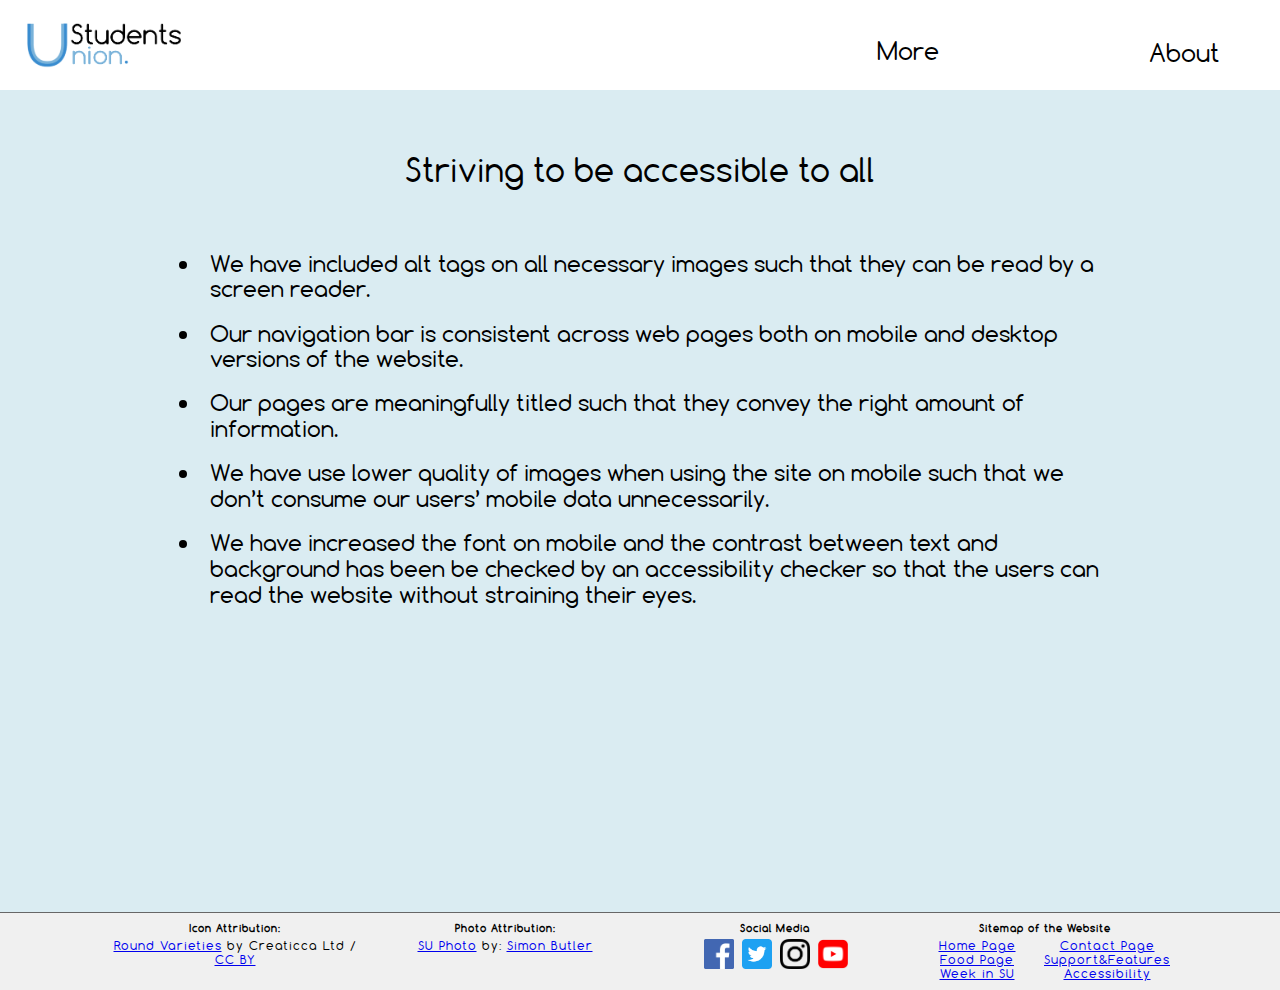
<file: accessibility.html>
<!DOCTYPE HTML>
<html lang = "en">
    <head>
        <meta charset = "UTF-8">
        <title>Accessibility Statement</title>
        <meta name="viewport" content = "width= device-width, initial-scale = 1">
        <meta name="author" content="Manas Sarpatwar">
        <meta name="author" content="Simonas Petkevicius">
        <link rel="stylesheet" href="css/normalize.css">
        <link rel="stylesheet" href="css/accessibility.css">
        <link rel="stylesheet" href="css/header.css">
        <link rel="stylesheet" href="css/footer.css">
        <link rel="stylesheet" href="css/smallMobile.css">
        <link rel="stylesheet" href="css/mediumScreen.css">
        <link rel="stylesheet" href="css/largeScreen.css">
    </head>
    <body>
        <header class="navigation-bar">
            <div class="navMobDropdown">
                <img id="hamburger" alt="dropdown menu button" src="images/Hamburger.png"> 
                <div class="mobDropdown-content">
                    <a href="index.html">Home</a>
                    <a href="eating_options.html">Food @SU</a>
                    <a href="timeline.html">Typical Week in SU</a>
                    <a href="features.html">Other Places and Support</a>
                    <a href="contact.html">About Us</a>
                </div>
            </div>
            <a href="index.html">
            <img id="logo" alt="Students Union Logo" src="images/COM1008Logo.png">
            </a>
            <nav>
                <div class="navDropdown">
                    <a href="#">More</a>
                    <div class="dropdown-content">
                        <a href="index.html">Home</a>
                        <a href="eating_options.html">Food @SU</a>
                        <a href="timeline.html">Typical Week in SU</a>
                        <a href="features.html">Other Places and Support</a>
                    </div>
                </div>
                <a href="contact.html">About</a>
            </nav>
        </header>
        <div id="footerBottom">
            <div id="wrapperAccessibility">
                <h1>Striving to be accessible to all</h1>
                <div id="statement">
                    <ul>
                        <li>We have included alt tags on all necessary images such that they can be read by a screen reader.</li>
                        <li>Our navigation bar is consistent across web pages both on mobile and desktop versions of the website.</li>
                        <li>Our pages are meaningfully titled such that they convey the right amount of information.</li>
                        <li>We have use lower quality of images when using the site on mobile such that we don’t consume our users’ mobile data unnecessarily.</li>
                        <li>We have increased the font on mobile and the contrast between text and background has been be checked by an accessibility checker so that the users can read the website without straining their eyes.</li>
                    </ul>
                </div>
            </div>
            <footer>
                <!-- created flexbox for footer that it could be represented in column when screen is small and row when screen is big -->
                <div id="flexSections">
                    <!-- first section of the footer others goes like second/third/fourth -->
                    <div id="footerFirst">
                        <h5> Icon Attribution: </h5>
                        <p><a href="https://www.iconfinder.com/iconsets/round-varieties
                            ">Round Varieties</a> by Creaticca Ltd / <a href ="http://creativecommons.org/licenses/by/3.0/">CC BY</a></p>
                    </div>
                    <div id="footerSecond">
                        <h5> Photo Attribution: </h5>
                        <a href="https://www.flickr.com/photos/electrolyte2006/6727441133/in/photostream/">SU Photo</a> by: <a href="https://www.simonbutlerphotography.com/">Simon Butler</a>
                    </div>
                    <div id="footerThird">
                        <h5> Social Media </h5>
                        <div id="socialMedia">
                            <a href="https://www.facebook.com/sheffieldstudentsunion"><img src="images/facebook.png" alt="facebook icon"></a>
                            <a href="https://twitter.com/SheffieldSU"><img src="images/twitter.png" alt="twitter icon"></a>
                            <a href="https://www.instagram.com/sheffieldsu/"><img src="images/instagram.png" alt="instagram icon"></a>
                            <a href="https://www.youtube.com/user/sheffieldunion"> <img src="images/youtube.png" alt="youtube icon"></a>
                        </div>
                    </div>
                    <div id="footerFourth">
                        <h5>Sitemap of the Website</h5>
                        <div id="sitemap">
                            <div class="sitemapColumn">
                                <a href="index.html">Home Page</a>
                                <a href="eating_options.html">Food Page</a>
                                <a href="timeline.html">Week in SU</a>
                            </div>
                            <div class="sitemapColumn">
                                <a href="contact.html">Contact Page</a>
                                <a href="features.html">Support&Features</a>
                                <a href="accessibility.html">Accessibility</a>
                            </div>
                        </div>
                    </div>
                </div>
            </footer>
        </div>
    </body>
</html>
</file>
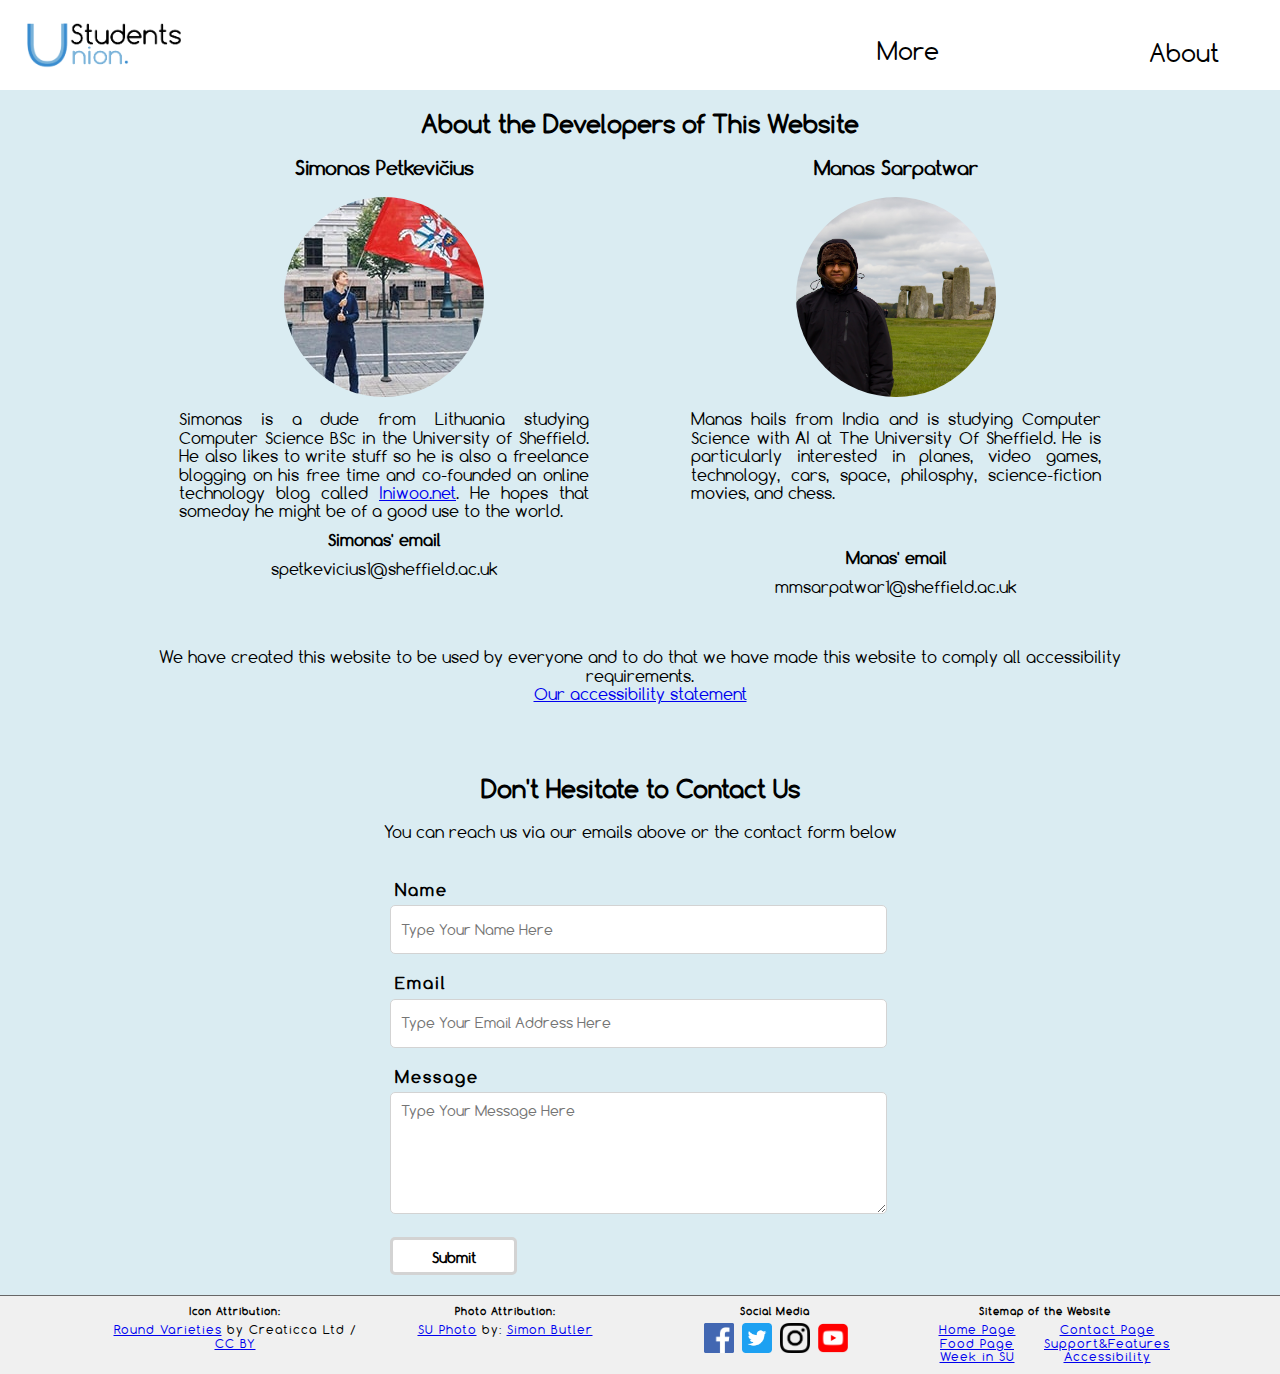
<file: contact.html>
<!DOCTYPE HTML>
<html lang="en">
  <head>
    <meta charset="UTF-8">
    <title>Contact Us for More Information</title>
    <meta name="author" content="Simonas Petkevicius">
    <meta name="viewport" content="width= device-width, initial-scale = 1">
    <link rel="stylesheet" href="css/normalize.css">
    <link rel="stylesheet" href="css/contact.css">
    <link rel="stylesheet" href="css/header.css">
    <link rel="stylesheet" href="css/footer.css">
    <link rel="stylesheet" href="css/smallMobile.css">
    <link rel="stylesheet" href="css/mediumScreen.css">
    <link rel="stylesheet" href="css/largeScreen.css">
  </head>
  <body>
    <header class="navigation-bar">
      <div class="navMobDropdown">
        <img id="hamburger" alt="dropdown menu button" src="images/Hamburger.png"> 
        <div class="mobDropdown-content">
          <a href="index.html">Home</a>
          <a href="eating_options.html">Food @SU</a>
          <a href="timeline.html">Typical Week in SU</a>
          <a href="features.html">Other Places and Support</a>
          <a href="contact.html">About Us</a>
        </div>
      </div>
      <a href="index.html">
      <img id="logo" alt = "Students Union Logo" src="images/COM1008Logo.png">
      </a>
      <nav>
        <div class="navDropdown">
          <a href="#">More</a>
          <div class="dropdown-content">
            <a href="index.html">Home</a>
            <a href="eating_options.html">Food @SU</a>
            <a href="timeline.html">Typical Week in SU</a>
            <a href="features.html">Other Places and Support</a>
          </div>
        </div>
        <a href="contact.html">About</a>
      </nav>
    </header>
    <div id="pageContent">
      <div id="wrapperContact">
        <section id="developers">
          <h2> About the Developers of This Website</h2>
          <!-- flexbox that info of the developers could be displayed in a row and column depending on the size of the screen -->
          <div id="flexContact">
            <div class="about">
              <h3>Simonas Petkevičius</h3>
              <img alt="image of Simonas Petkevičius" src="images/simonas.jpg">
              <p class="aboutText">Simonas is a dude from Lithuania studying Computer Science BSc in the University of Sheffield. He also likes to write stuff so he is also a freelance blogging on his free time and co-founded an online technology blog called <a href="https://iniwoo.net/">Iniwoo.net</a>. He hopes that someday he might be of a good use to the world.</p>
              <h4>Simonas' email</h4>
              <p>spetkevicius1@sheffield.ac.uk</p>
            </div>
            <div class="about">
              <h3>Manas Sarpatwar</h3>
              <img alt="image of Manas Sarpatwar" src="images/manas.jpg">
              <p class="aboutText">Manas hails from India and is studying Computer Science with AI at The University Of Sheffield. He is particularly interested in planes, video games, technology, cars, space, philosphy, science-fiction movies, and chess.<br><br><br></p>
              <h4>Manas' email</h4>
              <p>mmsarpatwar1@sheffield.ac.uk</p>
            </div>
          </div>
        </section>
        <div id="accessibilityStatement">
          <p>We have created this website to be used by everyone and to do that we have made this website to comply all accessibility requirements.<br><a href="accessibility.html">Our accessibility statement</a></p>
        </div>
        <!-- The main contact form -->
        <section id="contactUs">
          <h2> Don't Hesitate to Contact Us </h2>
          <p> You can reach us via our emails above or the contact form below</p>
        </section>
        <form name="contactForm" action="http://www.dcs.shef.ac.uk/cgi-intranet/public/FormMail.pl" method="get">
          <input type="hidden" name="recipient" value = "spetkevicius1@sheffield.ac.uk">
          <label>Name</label>
          <input name="name" type="text" maxlength="100" placeholder="Type Your Name Here">
          <label>Email</label>
          <input name="email" type="email" placeholder="Type Your Email Address Here">
          <label>Message</label>
          <textarea name="message" placeholder="Type Your Message Here"></textarea>
          <input id="submit" name="submit" type="submit" value="Submit">
        </form>
      </div>
    </div>
    <footer>
      <!-- created flexbox for footer that it could be represented in column when screen is small and row when screen is big -->
      <div id = "flexSections">
        <!-- first section of the footer others goes like second/third/fourth -->
        <div id = "footerFirst">
          <h5> Icon Attribution: </h5>
          <p><a href="https://www.iconfinder.com/iconsets/round-varieties
            ">Round Varieties</a> by Creaticca Ltd / <a href="http://creativecommons.org/licenses/by/3.0/">CC BY</a></p>
        </div>
        <div id="footerSecond">
          <h5> Photo Attribution: </h5>
          <a href="https://www.flickr.com/photos/electrolyte2006/6727441133/in/photostream/">SU Photo</a> by: <a href="https://www.simonbutlerphotography.com/">Simon Butler</a>
        </div>
        <div id="footerThird">
          <h5> Social Media </h5>
          <div id="socialMedia">
            <a href="https://www.facebook.com/sheffieldstudentsunion"><img src="images/facebook.png" alt = "facebook icon"></a>
            <a href="https://twitter.com/SheffieldSU"><img src="images/twitter.png" alt = "twitter icon"></a>
            <a href="https://www.instagram.com/sheffieldsu/"><img src="images/instagram.png" alt = "instagram icon"></a>
            <a href="https://www.youtube.com/user/sheffieldunion"> <img src="images/youtube.png" alt = "youtube icon"></a>
          </div>
        </div>
        <div id = "footerFourth">
          <h5>Sitemap of the Website</h5>
          <div id = "sitemap">
            <div class = "sitemapColumn">
              <a href="index.html">Home Page</a>
              <a href="eating_options.html">Food Page</a>
              <a href="timeline.html">Week in SU</a>
            </div>
            <div class="sitemapColumn">
              <a href="contact.html">Contact Page</a>
              <a href="features.html">Support&Features</a>
              <a href="accessibility.html">Accessibility</a>
            </div>
          </div>
        </div>
      </div>
    </footer>
  </body>
</html>
</file>
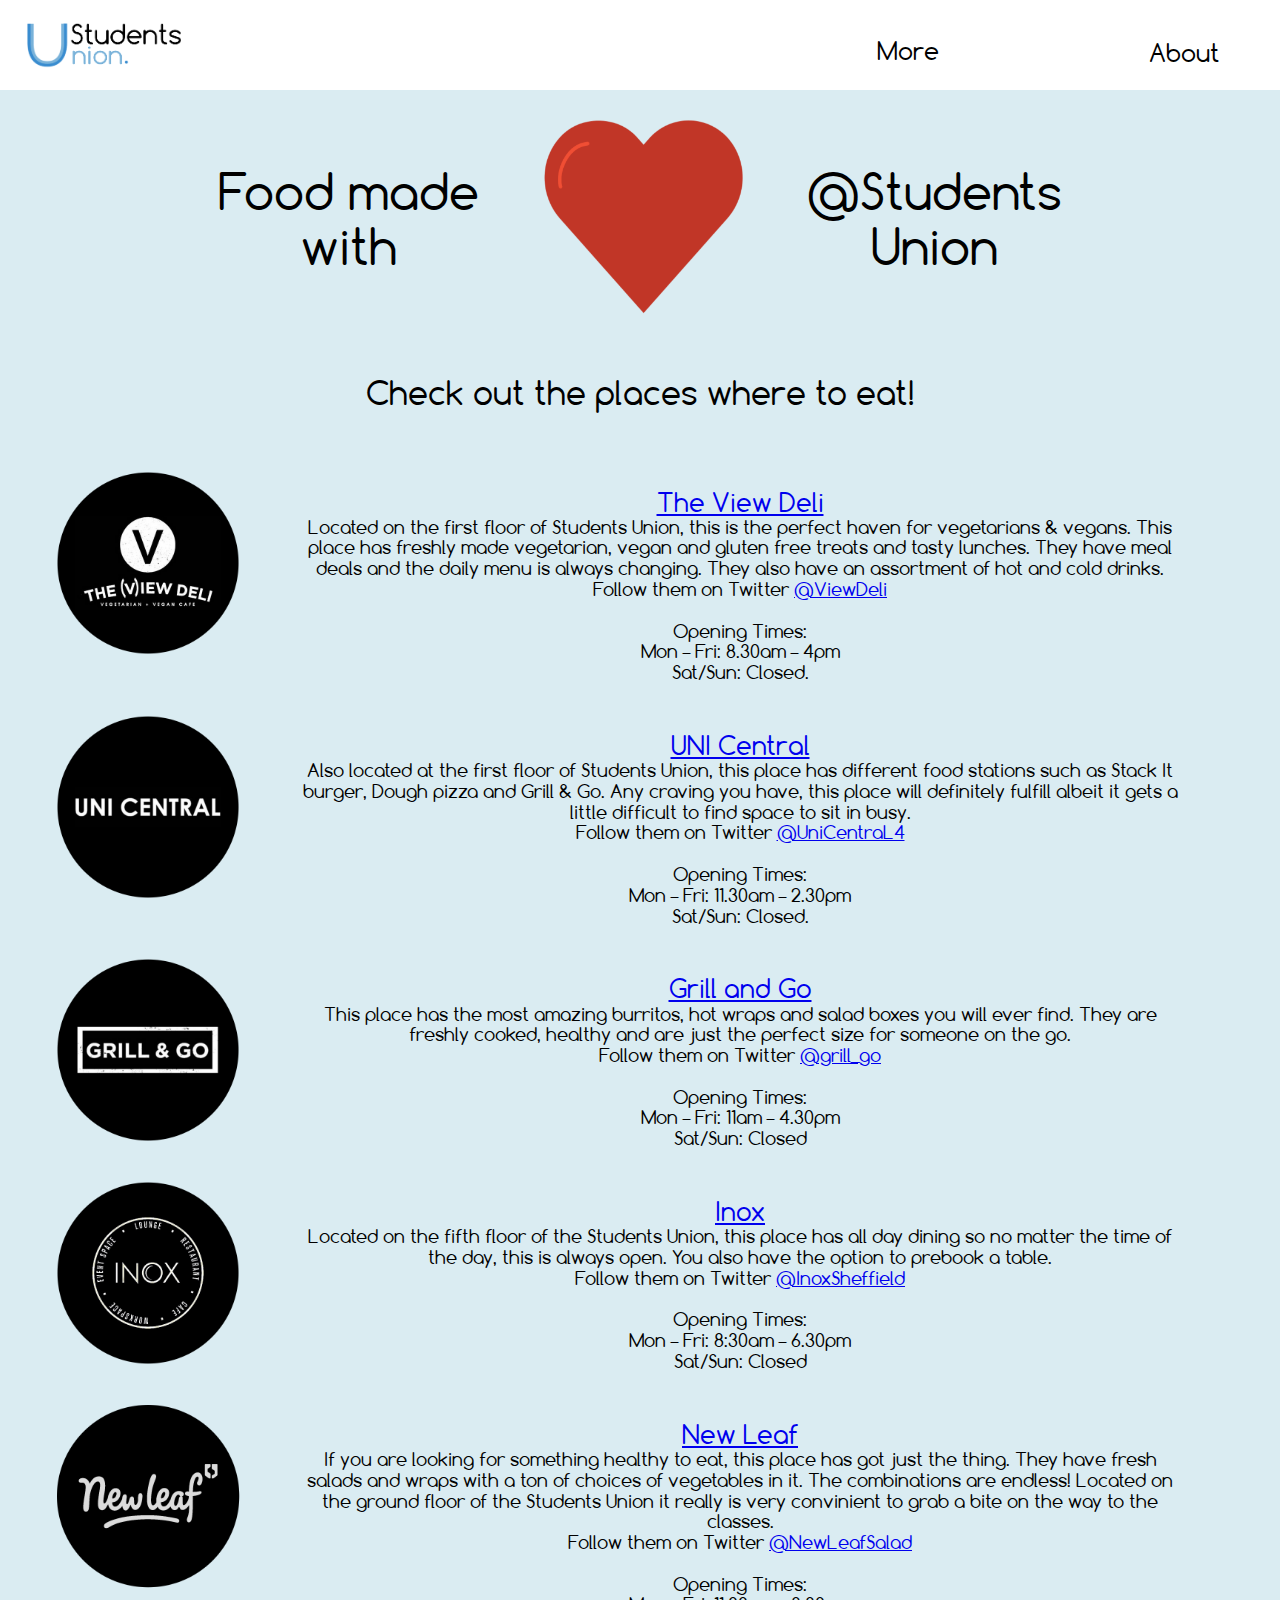
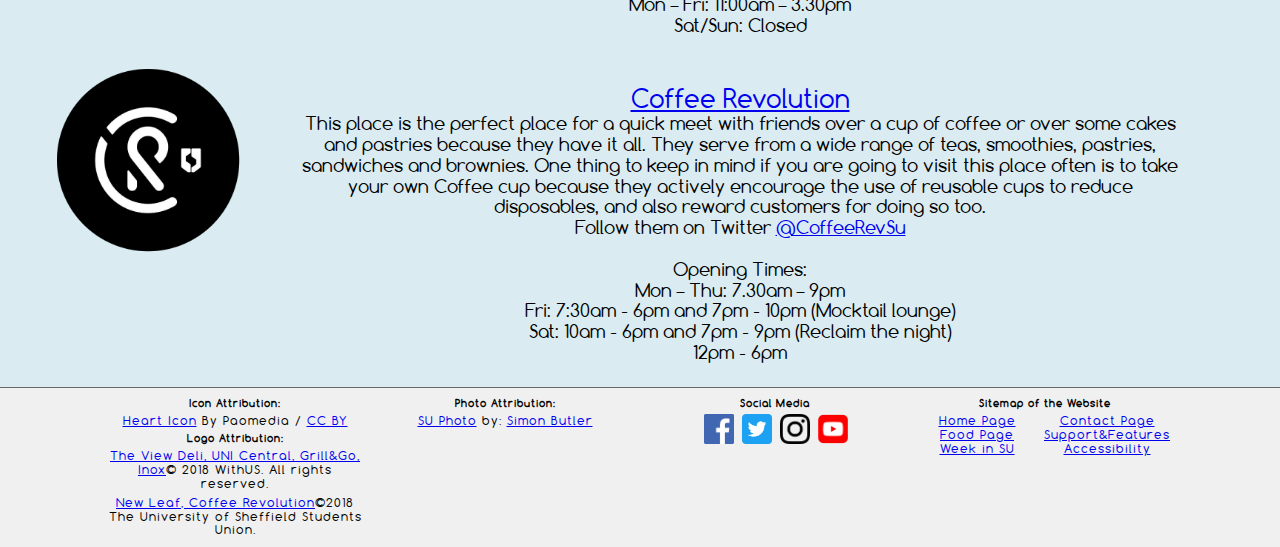
<file: eating_options.html>
<!DOCTYPE HTML>
<html lang="en">
    <head>
        <meta charset="UTF-8">
        <meta name="author" content="Manas Sarpatwar">
        <meta name="viewport" content="width= device-width, initial-scale = 1">
        <link rel="stylesheet" href="css/normalize.css">
        <link rel="stylesheet" href="css/eating-options.css">
        <link rel="stylesheet" href="css/header.css">
        <link rel="stylesheet" href="css/footer.css">
        <link rel="stylesheet" href="css/smallMobile.css">
        <link rel="stylesheet" href="css/mediumScreen.css">
        <link rel="stylesheet" href="css/largeScreen.css">
        <title>Food at SU</title>
    </head>
    <body>
        <header class="navigation-bar">
            <div class="navMobDropdown">
                <img id="hamburger" alt="dropdown menu button" src="images/Hamburger.png">
                <div class="mobDropdown-content">
                    <a href="index.html">Home</a>
                    <a href="eating_options.html">Food @SU</a>
                    <a href="timeline.html">Typical Week in SU</a>
                    <a href="features.html">Other places and Support</a>  
                    <a href="contact.html">About Us</a>
                </div>
            </div>
            <a href="index.html">
            <img id="logo" alt="Students Union Logo" src="images/COM1008Logo.png">
            </a>
            <nav>
                <div class="navDropdown">
                    <a>More</a>
                    <div class="dropdown-content">
                        <a href="index.html">Home</a>
                        <a href="eating_options.html">Food @SU</a>
                        <a href="timeline.html">Typical Week in SU</a>
                        <a href="features.html">Other places and Support</a>    
                    </div>
                </div>
                <a href="contact.html">About</a>
            </nav>
        </header>
        <div id="wrapperEatingOptions">
            <div id="slogan">
                <p>Food made<br>with</p>
                <img id="heart" alt="Picture of heart" src="images/Heart.png">  
                <p>@Students<br>Union</p>
            </div>
            <h2 id="checkOut">Check out the places where to eat!</h2>
            <div id="eatingOptions">
                <div class = "options">
                    <a href="https://www.sheffield.ac.uk/foodanddrink/view-deli"><img class="eatImages" alt="Image of The View Deli " src="images/ViewBlack.png"></a>
                    <p><a class="eatLink" href="https://www.sheffield.ac.uk/foodanddrink/view-deli"> The View Deli </a><br>Located on the first floor of Students Union, this is the perfect haven for vegetarians & vegans. This place has freshly made vegetarian, vegan and gluten free treats and tasty lunches. They have meal deals and the daily menu is always changing. They also have an assortment of hot and cold drinks.<br>Follow them on Twitter <a class="follow" href="https://twitter.com/ViewDeli">@ViewDeli</a><br><br>Opening Times:<br>Mon – Fri: 8.30am – 4pm<br>Sat/Sun: Closed.</p>
                </div>
                
                <div class = "options">
                <a href="https://www.sheffield.ac.uk/foodanddrink/uni-central"><img class="eatImages" alt="Logo of UNI Central" src="images/UNICentral.png"></a>
                <p><a class="eatLink" href="https://www.sheffield.ac.uk/foodanddrink/uni-central">UNI Central</a><br>Also located at the first floor of Students Union, this place has different food stations such as Stack It burger, Dough pizza and Grill & Go. Any craving you have, this place will definitely fulfill albeit it gets a little difficult to find space to sit in busy.<br>Follow them on Twitter <a href="https://twitter.com/UniCentraL4">@UniCentraL4</a><br><br>Opening Times:<br>Mon – Fri: 11.30am – 2.30pm<br>Sat/Sun: Closed.</p>
                </div>
                
                <div class = "options">
                <a href="https://www.sheffield.ac.uk/foodanddrink/grill-go"><img class="eatImages" alt="Image of Grill and Go" src="images/GrillAndGo.png"></a>
                <p><a class="eatLink" href="https://www.sheffield.ac.uk/foodanddrink/grill-go">Grill and Go</a><br>This place has the most amazing burritos, hot wraps and salad boxes you will ever find. They are freshly cooked, healthy and are just the perfect size for someone on the go.<br>Follow them on Twitter <a href="https://twitter.com/grill_go">@grill_go</a><br><br>Opening Times:<br>Mon – Fri: 11am – 4.30pm<br>Sat/Sun: Closed</p>
                </div>
                
                <div class = "options">    
                <a href="https://www.sheffield.ac.uk/alumni/services/inoxdine"><img class="eatImages" alt="Image of Inox Sheffield" src="images/Inox.png"></a>
                <p><a class="eatLink" href="https://www.sheffield.ac.uk/alumni/services/inoxdine">Inox</a><br>Located on the fifth floor of the Students Union, this place has all day dining so no matter the time of the day, this is always open. You also have the option to prebook a table.<br>Follow them on Twitter <a href="https://twitter.com/InoxSheffield">@InoxSheffield</a><br><br>Opening Times:<br>Mon – Fri: 8:30am – 6.30pm<br>Sat/Sun: Closed</p>
                </div>   
                
                <div class = "options">
                <a href="https://su.sheffield.ac.uk/eat-drink-shop/new-leaf"><img class="eatImages" alt="Image of New Leaf" src="images/NewLeafBlack.png"></a>
                <p><a class="eatLink" href="https://su.sheffield.ac.uk/eat-drink-shop/new-leaf">New Leaf</a><br>If you are looking for something healthy to eat, this place has got just the thing. They have fresh salads and wraps with a ton of choices of vegetables in it. The combinations are endless! Located on the ground floor of the Students Union it really is very convinient to grab a bite on the way to the classes.<br>Follow them on Twitter <a href="https://twitter.com/NewLeafSalad">@NewLeafSalad</a><br><br>Opening Times:<br>Mon – Fri: 11:00am – 3.30pm<br>Sat/Sun: Closed</p>
                </div>
                
                <div class = "options">    
                <a href="https://su.sheffield.ac.uk/eat-drink-shop/coffee-revolution"><img class="eatImages" alt="Image of Coffee Revolution" src="images/CoffeeRevolution.png"></a>
                <p><a class="eatLink" href="https://su.sheffield.ac.uk/eat-drink-shop/coffee-revolution">Coffee Revolution</a><br>This place is the perfect place for a quick meet with friends over a cup of coffee or over some cakes and pastries because they have it all. They serve from a wide range of teas, smoothies, pastries, sandwiches and brownies. One thing to keep in mind if you are going to visit this place often is to take your own Coffee cup because they actively encourage the use of reusable cups to reduce disposables, and also reward customers for doing so too.<br>Follow them on Twitter <a href="https://twitter.com/coffeerevsu">@CoffeeRevSu</a><br><br>Opening Times:<br>Mon – Thu: 7.30am – 9pm<br>Fri: 7:30am - 6pm and 7pm - 10pm (Mocktail lounge)<br>Sat: 10am - 6pm and 7pm - 9pm (Reclaim the night)<br>12pm - 6pm</p>
                 </div>
            </div>
        </div>
        <footer>
            <!-- created flexbox for footer that it could be represented in column when screen is small and row when screen is big -->
            <div id="flexSections">
                <!-- first section of the footer others goes like second/third/fourth -->
                <div id="footerFirst">
                    <h5> Icon Attribution: </h5>
                    <p><a href="https://www.iconfinder.com/icons/299063/heart_icon">Heart Icon</a> By Paomedia / <a href="http://creativecommons.org/licenses/by/3.0/">CC BY</a></p>
                    <h5> Logo Attribution:</h5>
                    <p><a href="http://withusatunicus.com/hustle-bustle/">The View Deli, UNI Central, Grill&Go, Inox</a>&copy; 2018 WithUS. All rights reserved.</p>
                    <p><a href="https://su.sheffield.ac.uk">New Leaf, Coffee Revolution</a>&copy;2018 The University of Sheffield Students Union.</p>
                </div>
                <div id="footerSecond">
                    <h5> Photo Attribution: </h5>
                    <a href="https://www.flickr.com/photos/electrolyte2006/6727441133/in/photostream/">SU Photo</a> by: <a href="https://www.simonbutlerphotography.com/">Simon Butler</a>
                </div>
                <div id="footerThird">
                    <h5> Social Media </h5>
                    <div id="socialMedia">
                        <a href="https://www.facebook.com/sheffieldstudentsunion"><img src="images/facebook.png" alt="facebook icon"></a>
                        <a href="https://twitter.com/SheffieldSU"><img src="images/twitter.png" alt="twitter icon"></a>
                        <a href="https://www.instagram.com/sheffieldsu/"><img src="images/instagram.png" alt="instagram icon"></a>
                        <a href="https://www.youtube.com/user/sheffieldunion"> <img src="images/youtube.png" alt="youtube icon"></a>
                    </div>
                </div>
                <div id="footerFourth">
                    <h5>Sitemap of the Website</h5>
                    <div id="sitemap">
                        <div class="sitemapColumn">
                            <a href="index.html">Home Page</a>
                            <a href="eating_options.html">Food Page</a>
                            <a href="timeline.html">Week in SU</a>
                        </div>
                        <div class="sitemapColumn">
                            <a href="contact.html">Contact Page</a>
                            <a href="features.html">Support&Features</a>
                            <a href="accessibility.html">Accessibility</a>
                        </div>
                    </div>
                </div>
            </div>
        </footer>
    </body>
</html>
</file>
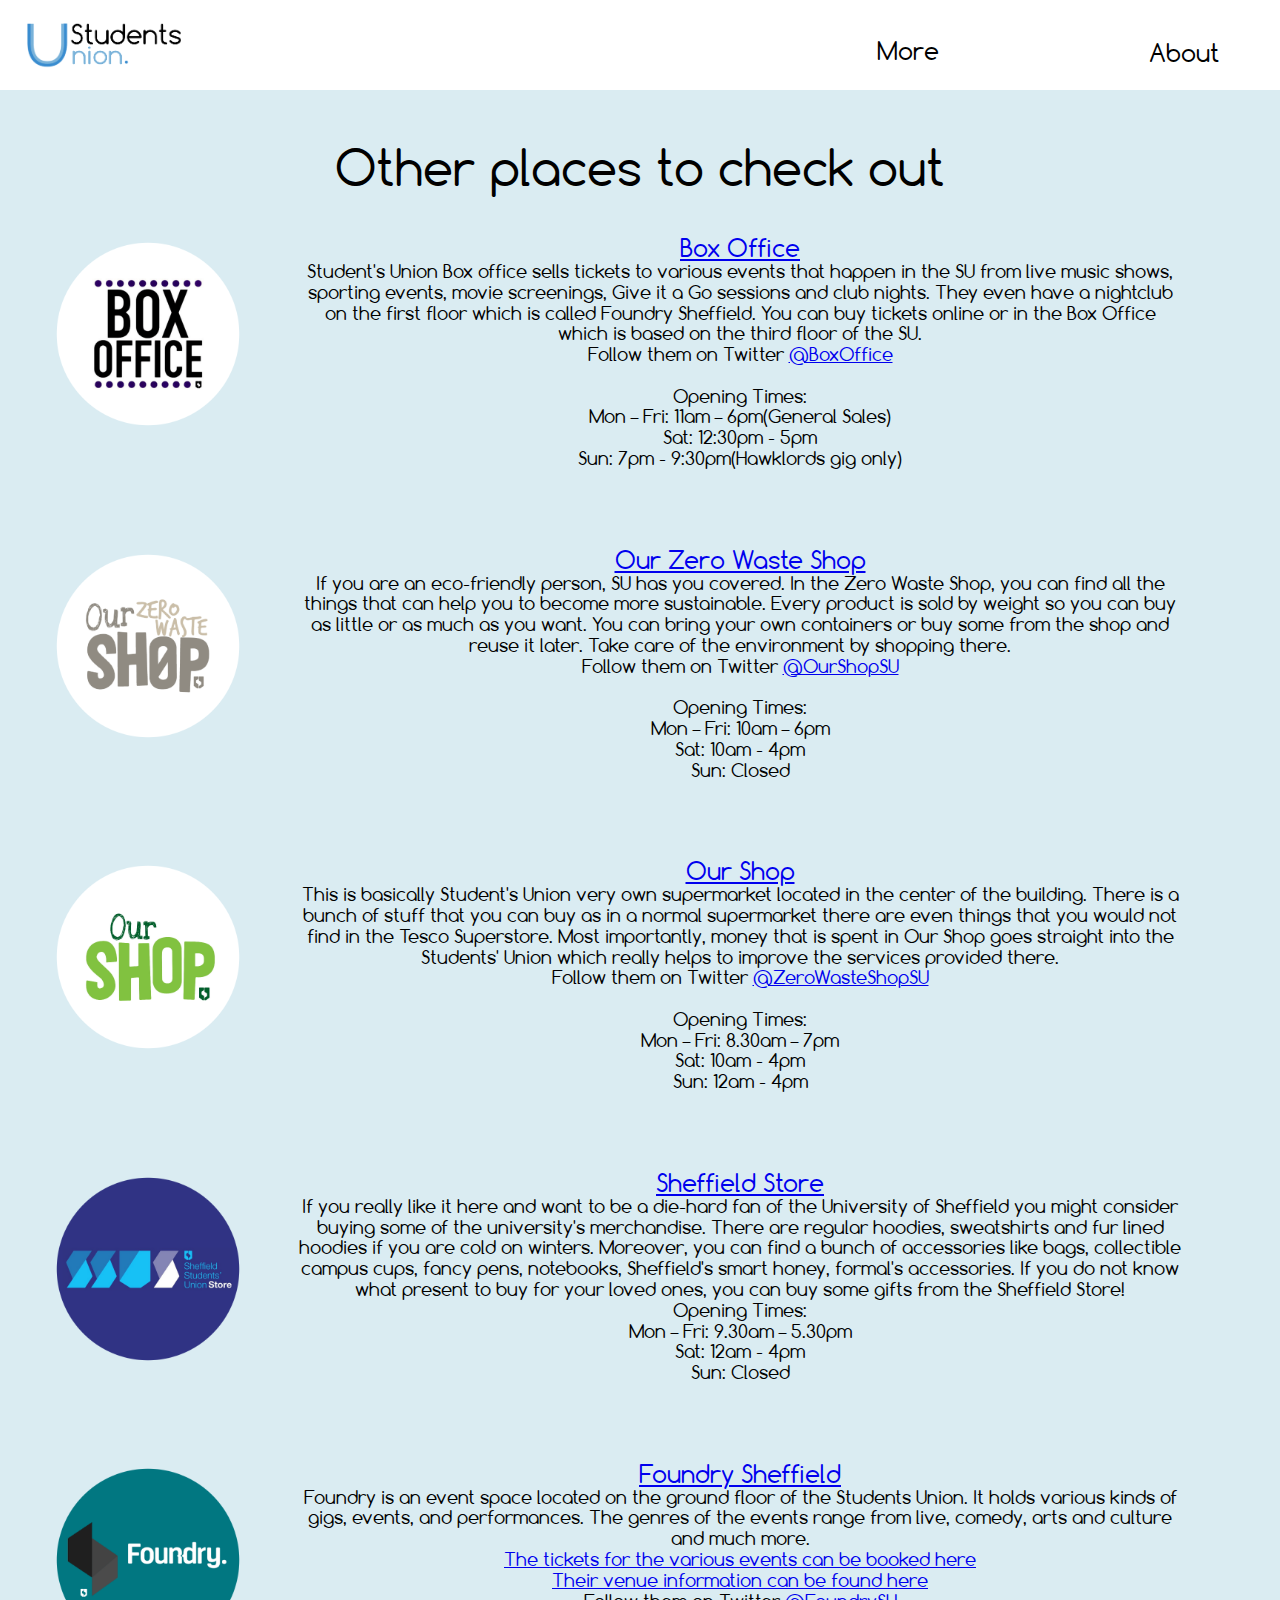
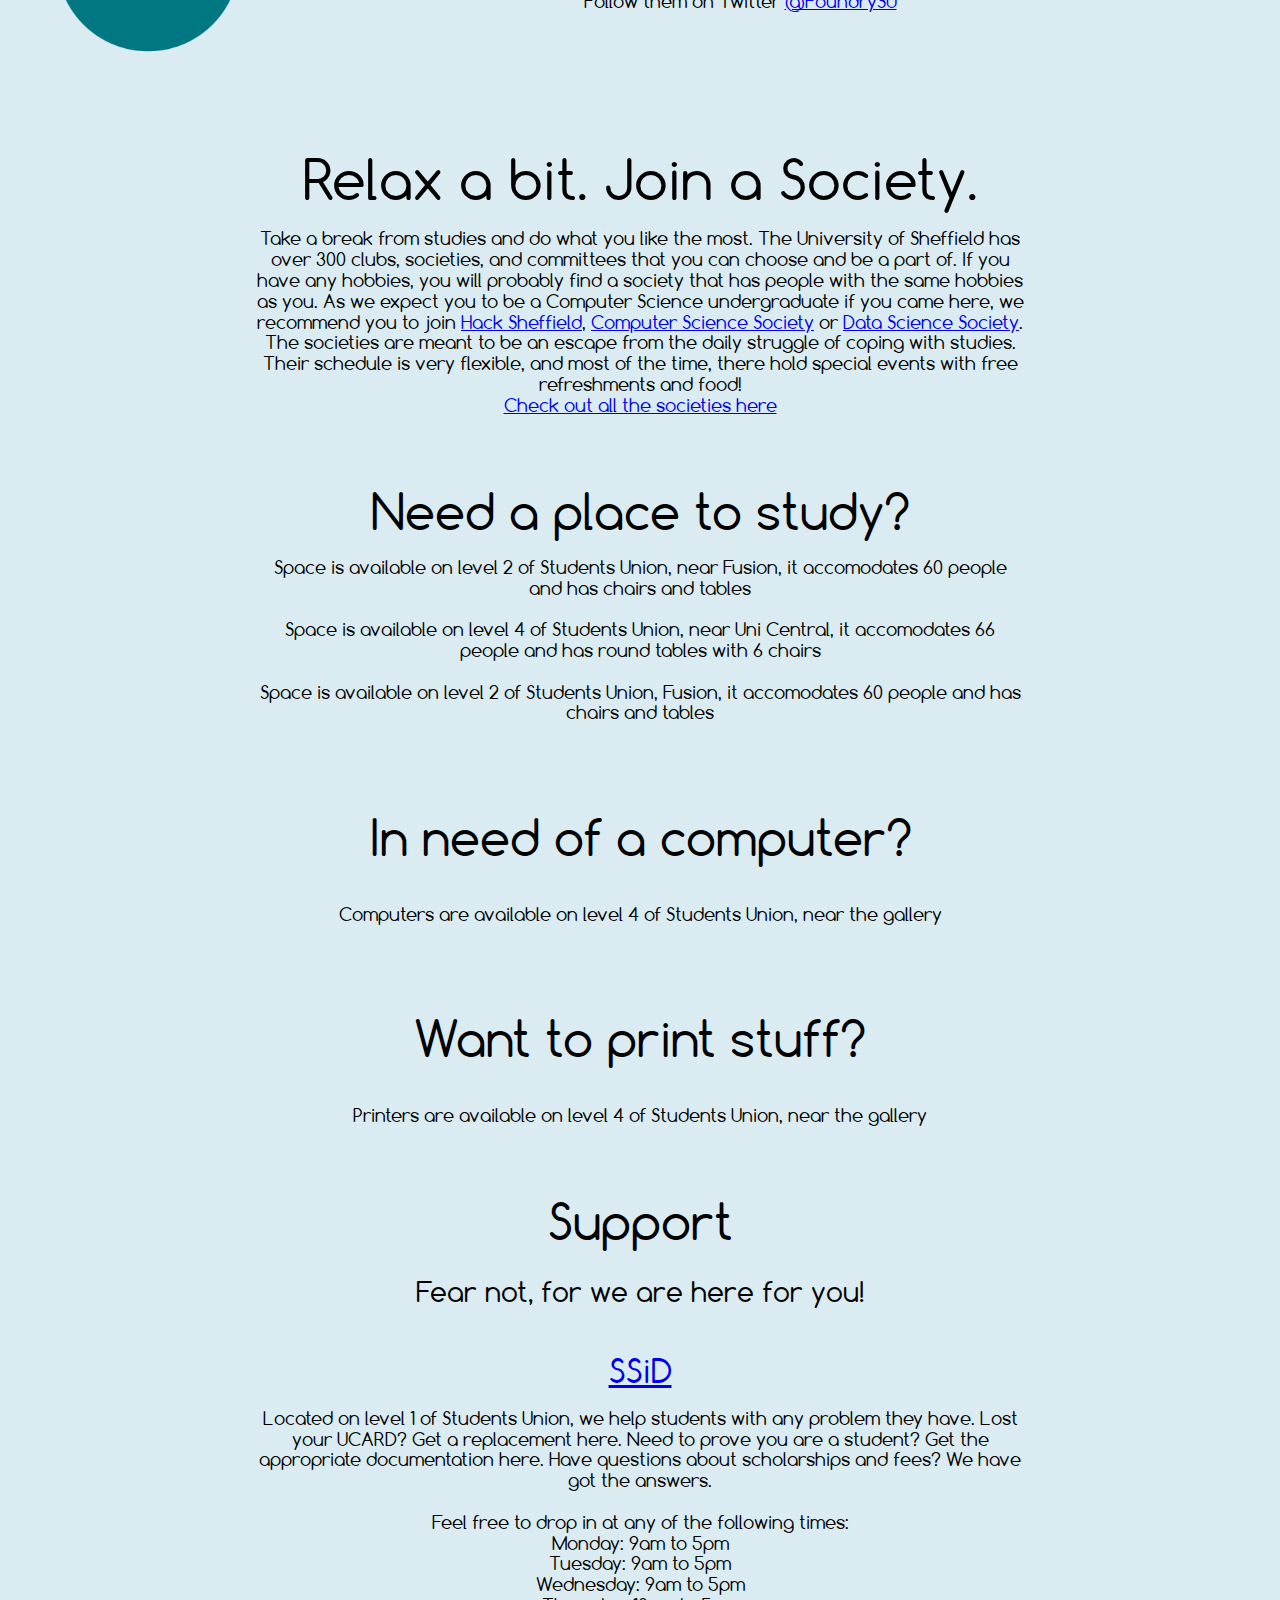
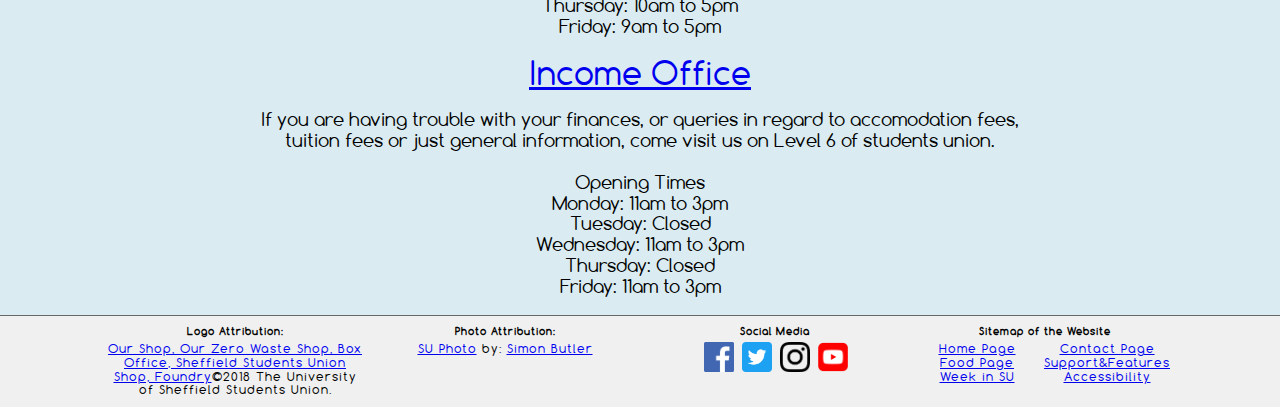
<file: features.html>
<!DOCTYPE HTML>
<html lang="en">
    <head>
        <meta charset="UTF-8">
        <meta name="author" content="Manas Sarpatawar">
        <meta name="author" content="Simonas Petkevicius">
        <title>Student's Union's Features</title>
        <meta name="viewport" content="width= device-width, initial-scale = 1">
        <link rel="stylesheet" href="css/normalize.css">
        <link rel="stylesheet" href="css/features.css">
        <link rel="stylesheet" href="css/header.css">
        <link rel="stylesheet" href="css/footer.css">
        <link rel="stylesheet" href="css/smallMobile.css">
        <link rel="stylesheet" href="css/largeScreen.css">
    </head>
    <body>
        <header class="navigation-bar">
            <div class="navMobDropdown">
                <img id="hamburger" alt="dropdown menu button" src="images/Hamburger.png"> 
                <div class="mobDropdown-content">
                    <a href="index.html">Home</a>
                    <a href="eating_options.html">Food @SU</a>
                    <a href="timeline.html">Typical Week in SU</a>
                    <a href="features.html">Other places and Support</a>  
                    <a href="contact.html">About Us</a>
                </div>
            </div>
            <a href="index.html">
            <img id="logo" alt="Students Union Logo" src="images/COM1008Logo.png">
            </a>
            <nav>
                <div class="navDropdown">
                    <a href="#">More</a>
                    <div class="dropdown-content">
                        <a href="index.html">Home</a>
                        <a href="eating_options.html">Food @SU</a>
                        <a href="timeline.html">Typical Week in SU</a>
                        <a href="features.html">Other places and Support</a>
                    </div>
                </div>
                <a href="contact.html">About</a>
            </nav>
        </header>
        <div id="wrapperFeatures">
            <article>
                <h2 class="heading">Other places to check out</h2>
                <div class="suFeatures">
                    <a href="https://su.sheffield.ac.uk/what-s-on/box-office"><img class="featuresImages " alt="box office logo" src="images/BoxOfficeLogo.png"></a>
                    <p><a class="featureLink" href="https://su.sheffield.ac.uk/what-s-on/box-office">Box Office</a><br>Student's Union Box office sells tickets to various events that happen in the SU from live music shows, sporting events, movie screenings, Give it a Go sessions and club nights. They even have a nightclub on the first floor which is called Foundry Sheffield. You can buy tickets online or in the Box Office which is based on the third floor of the SU.<br>Follow them on Twitter <a href="https://twitter.com/BoxOffice">@BoxOffice</a><br><br>Opening Times:<br>Mon – Fri: 11am – 6pm(General Sales)<br>Sat: 12:30pm - 5pm<br>Sun: 7pm - 9:30pm(Hawklords gig only)</p>
                </div>
                <div class="suFeatures">
                    <a href="https://su.sheffield.ac.uk/eat-drink-shop/our-zero-waste-shop"><img class="featuresImages" alt="zero shop logo" src="images/ZeroWasteLogo.png"></a>
                    <p><a class="featureLink" href="https://su.sheffield.ac.uk/eat-drink-shop/our-zero-waste-shop">Our Zero Waste Shop</a><br>If you are an eco-friendly person, SU has you covered. In the Zero Waste Shop, you can find all the things that can help you to become more sustainable. Every product is sold by weight so you can buy as little or as much as you want. You can bring your own containers or buy some from the shop and reuse it later. Take care of the environment by shopping there.<br>Follow them on Twitter <a href="https://twitter.com/OurShopSU">@OurShopSU</a><br><br>Opening Times:<br>Mon – Fri: 10am – 6pm<br>Sat: 10am - 4pm<br>Sun: Closed</p>
                </div>
                <div class="suFeatures">
                    <a href="https://su.sheffield.ac.uk/eat-drink-shop/our-shop"><img class="featuresImages" alt="our shop logo" src="images/OurShopLogo.png"></a>
                    <p><a class="featureLink" href="https://su.sheffield.ac.uk/eat-drink-shop/our-shop">Our Shop</a><br>This is basically Student's Union very own supermarket located in the center of the building. There is a bunch of stuff that you can buy as in a normal supermarket there are even things that you would not find in the Tesco Superstore. Most importantly, money that is spent in Our Shop goes straight into the Students' Union which really helps to improve the services provided there.<br>Follow them on Twitter <a href="https://twitter.com/ZeroWasteShopSU">@ZeroWasteShopSU</a><br><br>Opening Times:<br>Mon – Fri: 8.30am – 7pm<br>Sat: 10am - 4pm<br>Sun: 12am - 4pm</p>
                </div>
                <div class="suFeatures">
                    <a href="https://sheffieldstore.com/"><img class="featuresImages" alt="Sheffield Students Union Shop" src="images/SSUS.png"></a>
                    <p><a class="featureLink" href="https://sheffieldstore.com/">Sheffield Store</a><br>If you really like it here and want to be a die-hard fan of the University of Sheffield you might consider buying some of the university's merchandise. There are regular hoodies, sweatshirts and fur lined hoodies if you are cold on winters. Moreover, you can find a bunch of accessories like bags, collectible campus cups, fancy pens, notebooks, Sheffield's smart honey, formal's accessories. If you do not know what present to buy for your loved ones, you can buy some gifts from the Sheffield Store!<br>Opening Times:<br>Mon – Fri: 9.30am – 5.30pm<br>Sat: 12am - 4pm<br>Sun: Closed</p>
                </div>
                <div class="suFeatures">
                    <a href="https://foundrysu.com/"><img class="featuresImages" alt="Sheffield Students Union Foundry" src="images/foundryLogo.png"></a>
                    <p><a  class="featureLink" href="https://foundrysu.com/">Foundry Sheffield</a><br>Foundry is an event space located on the ground floor of the Students Union. It holds various kinds of gigs, events, and performances. The genres of the events range from live, comedy, arts and culture and much more.<br><a href ="https://foundrysu.com/events-tickets/">The tickets for the various events can be booked here</a><br><a href = "https://foundrysu.com/venue/#venue-info">Their venue information can be found here</a><br>Follow them on Twitter <a href="https://twitter.com/foundrysu">@FoundrySU</a></p>
                </div>
                
                <div id="suSocieties">
                    <h2 class="heading" id="suSocietiesHeading">Relax a bit. Join a Society.</h2>
                    <p>Take a break from studies and do what you like the most. The University of Sheffield has over 300 clubs, societies, and committees that you can choose and be a part of.  If you have any hobbies, you will probably find a society that has people with the same hobbies as you. As we expect you to be a Computer Science undergraduate if you came here, we recommend you to join <a href="https://su.sheffield.ac.uk/groups/hacksheffield">Hack Sheffield</a>, <a href="https://su.sheffield.ac.uk/groups/computer-science-society-4dd7">Computer Science Society</a> or <a href="https://su.sheffield.ac.uk/groups/data-science-society">Data Science Society</a>. The societies are meant to be an escape from the daily struggle of coping with studies. Their schedule is very flexible, and most of the time, there hold special events with free refreshments and food!<br><a href="https://su.sheffield.ac.uk/groups">Check out all the societies here</a></p>
                </div>
                <div id="studyPlaces">
                    <h2 class="heading" id="studyPlacesHeading">Need a place to study?</h2>
                    <ul>
                        <li>Space is available on level 2 of Students Union, near Fusion, it accomodates 60 people and has chairs and tables<br><br>Space is available on level 4 of Students Union, near Uni Central, it accomodates 66 people and has round tables with 6 chairs<br><br>Space is available on level 2 of Students Union, Fusion, it accomodates 60 people and has chairs and tables</li>
                    </ul>
                    <br>
                    <span class="heading">In need of a computer?</span>
                    <p><br>Computers are available on level 4 of Students Union, near the gallery</p>
                    <br>
                    <span class="heading">Want to print stuff?</span>
                    <p><br>Printers are available on level 4 of Students Union, near the gallery</p>
                </div>
                <div id="support">
                    <h2 class="heading" id="tagline">Support</h2>
                    <p id="supportSlogan">Fear not, for we are here for you!</p>
                    <br>
                    <div id ="supportOptions">
                        <h2 class="title"><a href="https://www.sheffield.ac.uk/ssid">SSiD</a></h2>
                        <p>Located on level 1 of Students Union, we help students with any problem they have. Lost your UCARD? Get a replacement here. Need to prove you are a student? Get the appropriate documentation here. Have questions about scholarships and fees? We have got the answers.<br><br>Feel free to drop in at any of the following times:<br>Monday: 9am to 5pm<br>Tuesday: 9am to 5pm<br>Wednesday: 9am to 5pm<br>Thursday: 10am to 5pm<br>Friday: 9am to 5pm</p>
                        <h2 class="title"><a href="https://www.sheffield.ac.uk/ssid/contacts/income">Income Office</a></h2>
                        <p>If you are having trouble with your finances, or queries in regard to accomodation fees, tuition fees or just general information, come visit us on Level 6 of students union.<br><br>Opening Times<br>Monday: 11am to 3pm<br>Tuesday: Closed<br>Wednesday: 11am to 3pm<br>Thursday: Closed<br>Friday: 11am to 3pm</p>
                    </div>
                </div>
            </article>
        </div>
        <footer>
            <!-- created flexbox for footer that it could be represented in column when screen is small and row when screen is big -->
            <div id="flexSections">
                <!-- first section of the footer others goes like second/third/fourth -->
                <div id="footerFirst">
                    <h5> Logo Attribution: </h5>
                    <p><a href="https://su.sheffield.ac.uk">Our Shop, Our Zero Waste Shop, Box Office, Sheffield Students Union Shop, Foundry</a>&copy;2018 The University of Sheffield Students Union.</p>
                </div>
                <div id="footerSecond">
                    <h5> Photo Attribution: </h5>
                    <a href="https://www.flickr.com/photos/electrolyte2006/6727441133/in/photostream/">SU Photo</a> by: <a href="https://www.simonbutlerphotography.com/">Simon Butler</a>
                </div>
                <div id="footerThird">
                    <h5> Social Media </h5>
                    <div id="socialMedia">
                        <a href="https://www.facebook.com/sheffieldstudentsunion"><img src="images/facebook.png" alt="facebook icon"></a>
                        <a href="https://twitter.com/SheffieldSU"><img src="images/twitter.png" alt="twitter icon"></a>
                        <a href="https://www.instagram.com/sheffieldsu/"><img src="images/instagram.png" alt="instagram icon"></a>
                        <a href="https://www.youtube.com/user/sheffieldunion"> <img src="images/youtube.png" alt="youtube icon"></a>
                    </div>
                </div>
                <div id="footerFourth">
                    <h5>Sitemap of the Website</h5>
                    <div id="sitemap">
                        <div class="sitemapColumn">
                            <a href="index.html">Home Page</a>
                            <a href="eating_options.html">Food Page</a>
                            <a href="timeline.html">Week in SU</a>
                        </div>
                        <div class="sitemapColumn">
                            <a href="contact.html">Contact Page</a>
                            <a href="features.html">Support&Features</a>
                            <a href="accessibility.html">Accessibility</a>
                        </div>
                    </div>
                </div>
            </div>
        </footer>
    </body>
</html>
</file>
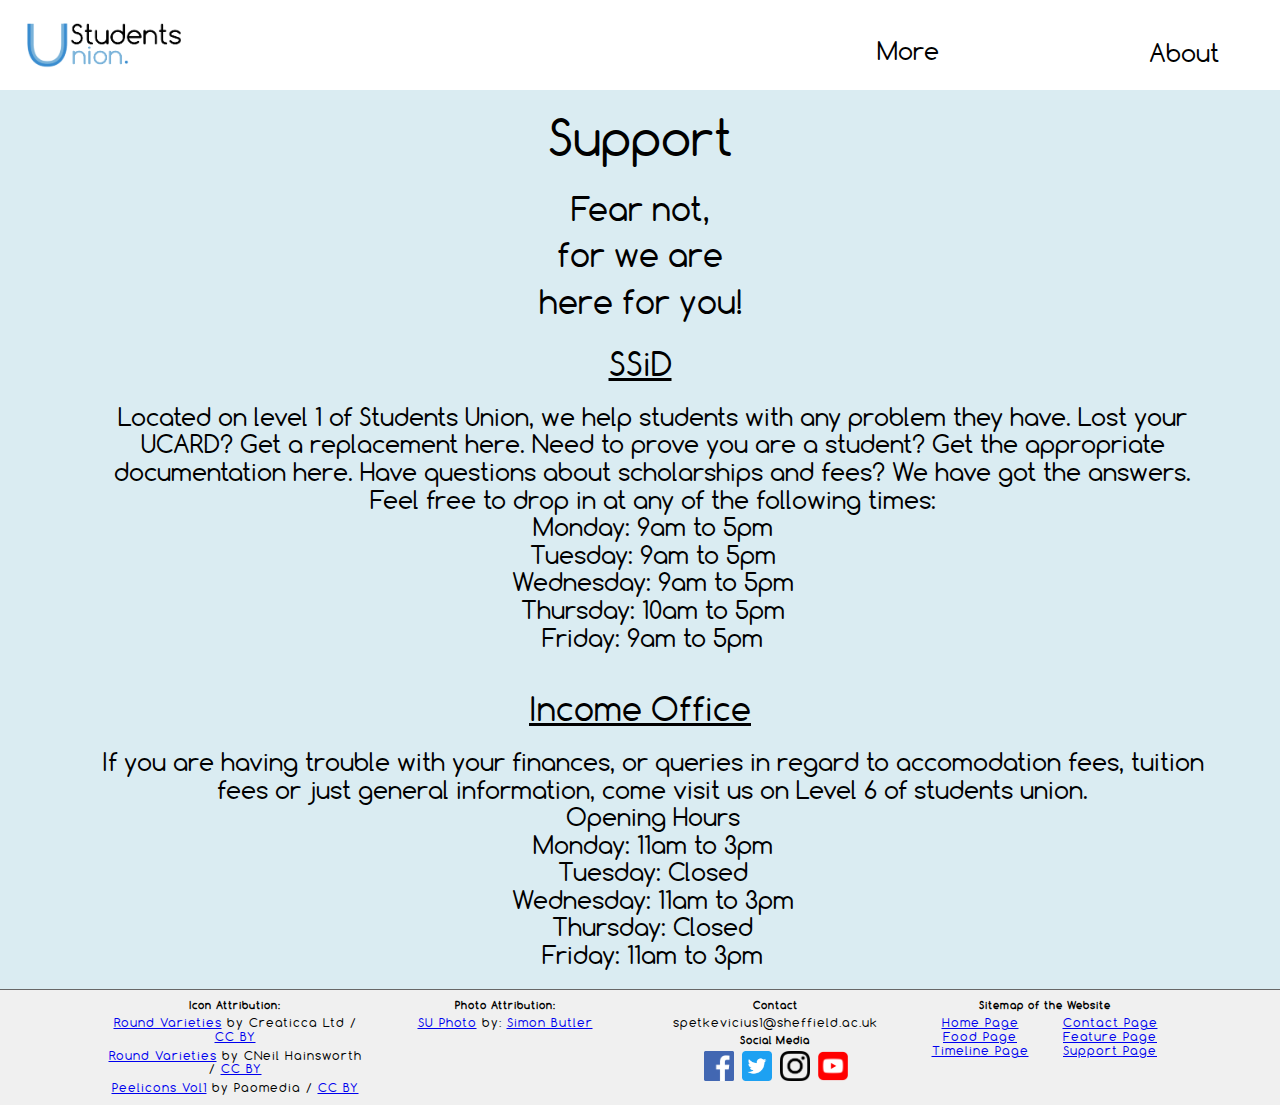
<file: Support.html>
<!DOCTYPE HTML>
<html lang = "en">
    <head>
        <meta charset = "UTF-8">
        <title>Features</title>
        <meta name = "author" content = "Manas Sarpatawar">
        <meta name = "author" content = "Simonas Petkevicius">
        <meta name = "viewport" content = "width= device-width, initial-scale = 1">
        <link rel = "stylesheet" href = "css/normalize.css">
        <link rel = "stylesheet" href = "css/main.css">
        <link rel = "stylesheet" href = "css/header.css">
        <link rel = "stylesheet" href = "css/footer.css">
        <link rel = "stylesheet" href = "css/mediumScreen.css">
        <link rel = "stylesheet" href = "css/largeScreen.css">
        <link rel = "stylesheet" href = "css/Support.css">
    </head>
    <body>
        <header class = "navigation-bar">
            <div class = "navMobDropdown">
                <img id = "hamburger" alt = "dropdown menu button" src = "images/Hamburger.png"> 
                <div class = "mobDropdown-content">
                    <a href = "index.html">Home</a>
                    <a href = "eating_options.html">Food @SU</a>
                    <a href = "timeline.html">Typical Week in SU</a>
                    <a href = "">Events</a>
                    <a href = "Support.html">Support</a>  
                    <a href = "contact.html">About Us</a>
                </div>
            </div>
            <a href = "index.html">
            <img id = "logo" alt = "Students Union Logo" src = "images/COM1008Logo.png">
            </a>
            <nav>
                <div class = "navDropdown">
                    <a href = "#">More</a>
                    <div class = "dropdown-content">
                        <a href = "index.html">Home</a>
                        <a href = "eating_options.html">Food @SU</a>
                        <a href = "timeline.html">Typical Week in SU</a>
                        <a href = "">Things to do</a>
                        <a href = "Support.html">Support</a>
                    </div>
                </div>
                <a href = "contact.html">About</a>
            </nav>
        </header>
        <div id = "wrapperSupport">
            <h2>Support</h2>
            <div id = "tagline">
                <p>Fear not,</p>
                <p>for we are</p>
                <p>here for you!</p>
            </div>
            <div id = "supportOptions">
                <h2 class = "title"><a href = "https://www.sheffield.ac.uk/ssid">SSiD</a></h2>
                <p>Located on level 1 of Students Union, we help students with any problem they have. Lost your UCARD? Get a replacement here. Need to prove you are a student? Get the appropriate documentation here. Have questions about scholarships and fees? We have got the answers.<br>Feel free to drop in at any of the following times:<br>Monday: 9am to 5pm<br>Tuesday: 9am to 5pm<br>Wednesday: 9am to 5pm<br>Thursday: 10am to 5pm<br>Friday: 9am to 5pm</p>
                <h2 class = "title"><a href = "https://www.sheffield.ac.uk/ssid/contacts/income">Income Office</a></h2>
                <p>If you are having trouble with your finances, or queries in regard to accomodation fees, tuition fees or just general information, come visit us on Level 6 of students union.<br>Opening Hours<br>Monday: 11am to 3pm<br>Tuesday: Closed<br>Wednesday: 11am to 3pm<br>Thursday: Closed<br>Friday: 11am to 3pm</p>
            </div>
        </div>
        <footer>
            <div id = "flexSections">
                <div id = "footerFirst">
                    <h5> Icon Attribution: </h5>
                    <p><a href ="https://www.iconfinder.com/iconsets/round-varieties
                        ">Round Varieties</a> by Creaticca Ltd / <a href = "http://creativecommons.org/licenses/by/3.0/">CC BY</a></p>
                    <p> <a href ="https://www.iconfinder.com/iconsets/round-varieties
                        ">Round Varieties</a> by CNeil Hainsworth / <a href = "http://creativecommons.org/licenses/by/3.0/">CC BY</a>
                    </p>
                    <p><a href ="https://www.iconfinder.com/iconsets/peelicons-vol-1
                        ">Peelicons Vol1</a> by Paomedia / <a href = "http://creativecommons.org/licenses/by/3.0/">CC BY</a>
                    </p>
                </div>
                <div id = "footerSecond">
                    <h5> Photo Attribution: </h5>
                    <a href = "https://www.flickr.com/photos/electrolyte2006/6727441133/in/photostream/">SU Photo</a> by: <a href = "https://www.simonbutlerphotography.com/">Simon Butler</a>
                </div>
                <div id = "footerThird">
                    <h5> Contact </h5>
                    <p> spetkevicius1@sheffield.ac.uk</p>
                    <h5> Social Media </h5>
                    <div id = "socialMedia">
                        <a href = "https://www.facebook.com/sheffieldstudentsunion"><img src="images/facebook.png" alt = "facebook icon"></a>
                        <a href = "https://twitter.com/SheffieldSU"><img src="images/twitter.png" alt = "twitter icon"></a>
                        <a href = "https://www.instagram.com/sheffieldsu/"><img src="images/instagram.png" alt = "instagram icon"></a>
                        <a href = "https://www.youtube.com/user/sheffieldunion"> <img src="images/youtube.png" alt = "youtube icon"></a>
                    </div>
                </div>
                <div id = "footerFourth">
                    <h5>Sitemap of the Website</h5>
                    <div id = "sitemap">
                        <div class = "sitemapColumn">
                            <a href="index.html">Home Page</a>
                            <a href="eating_options.html">Food Page</a>
                            <a href="timeline.html">Timeline Page</a>
                        </div>
                        <div class = "sitemapColumn">
                            <a href="contact.html">Contact Page</a>
                            <a href="timeline.html">Feature Page</a>
                            <a href="Support.html">Support Page</a>
                        </div>
                    </div>
                </div>
            </div>
        </footer>
    </body>
</html>
</file>
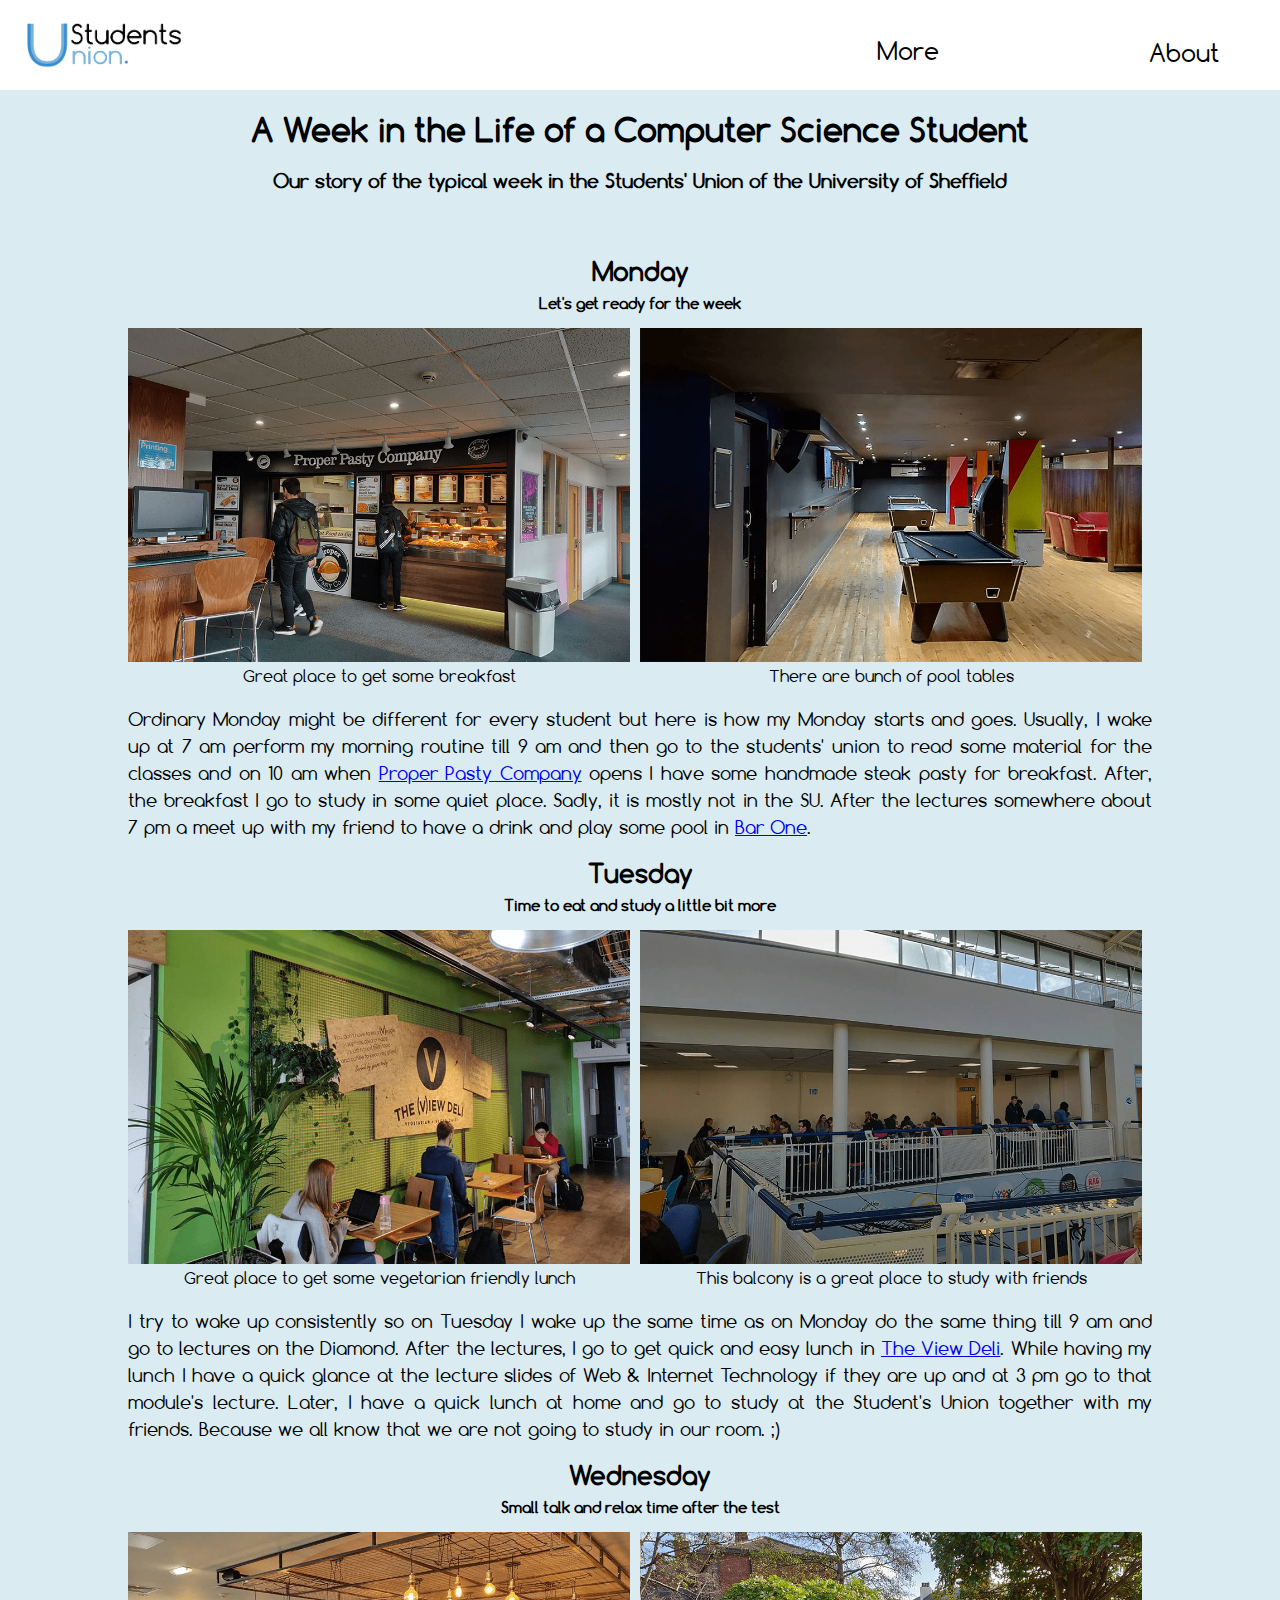
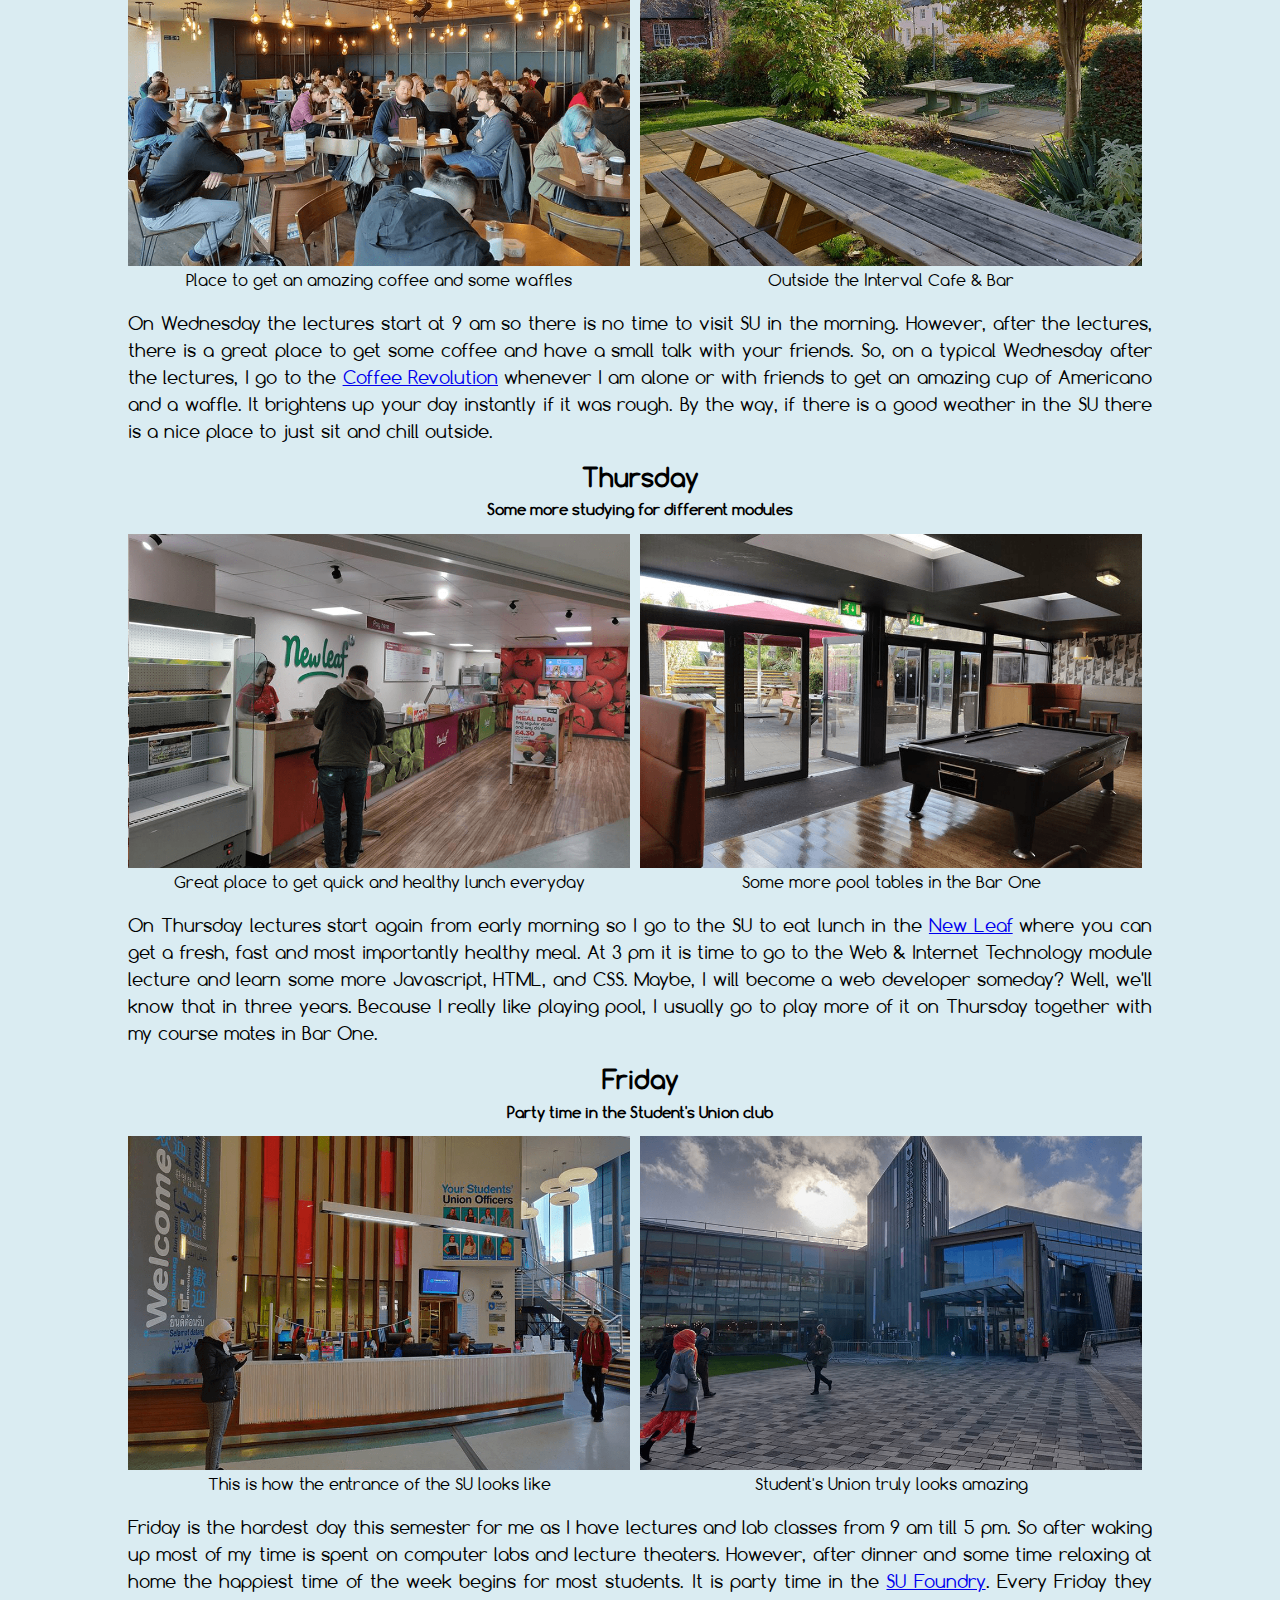
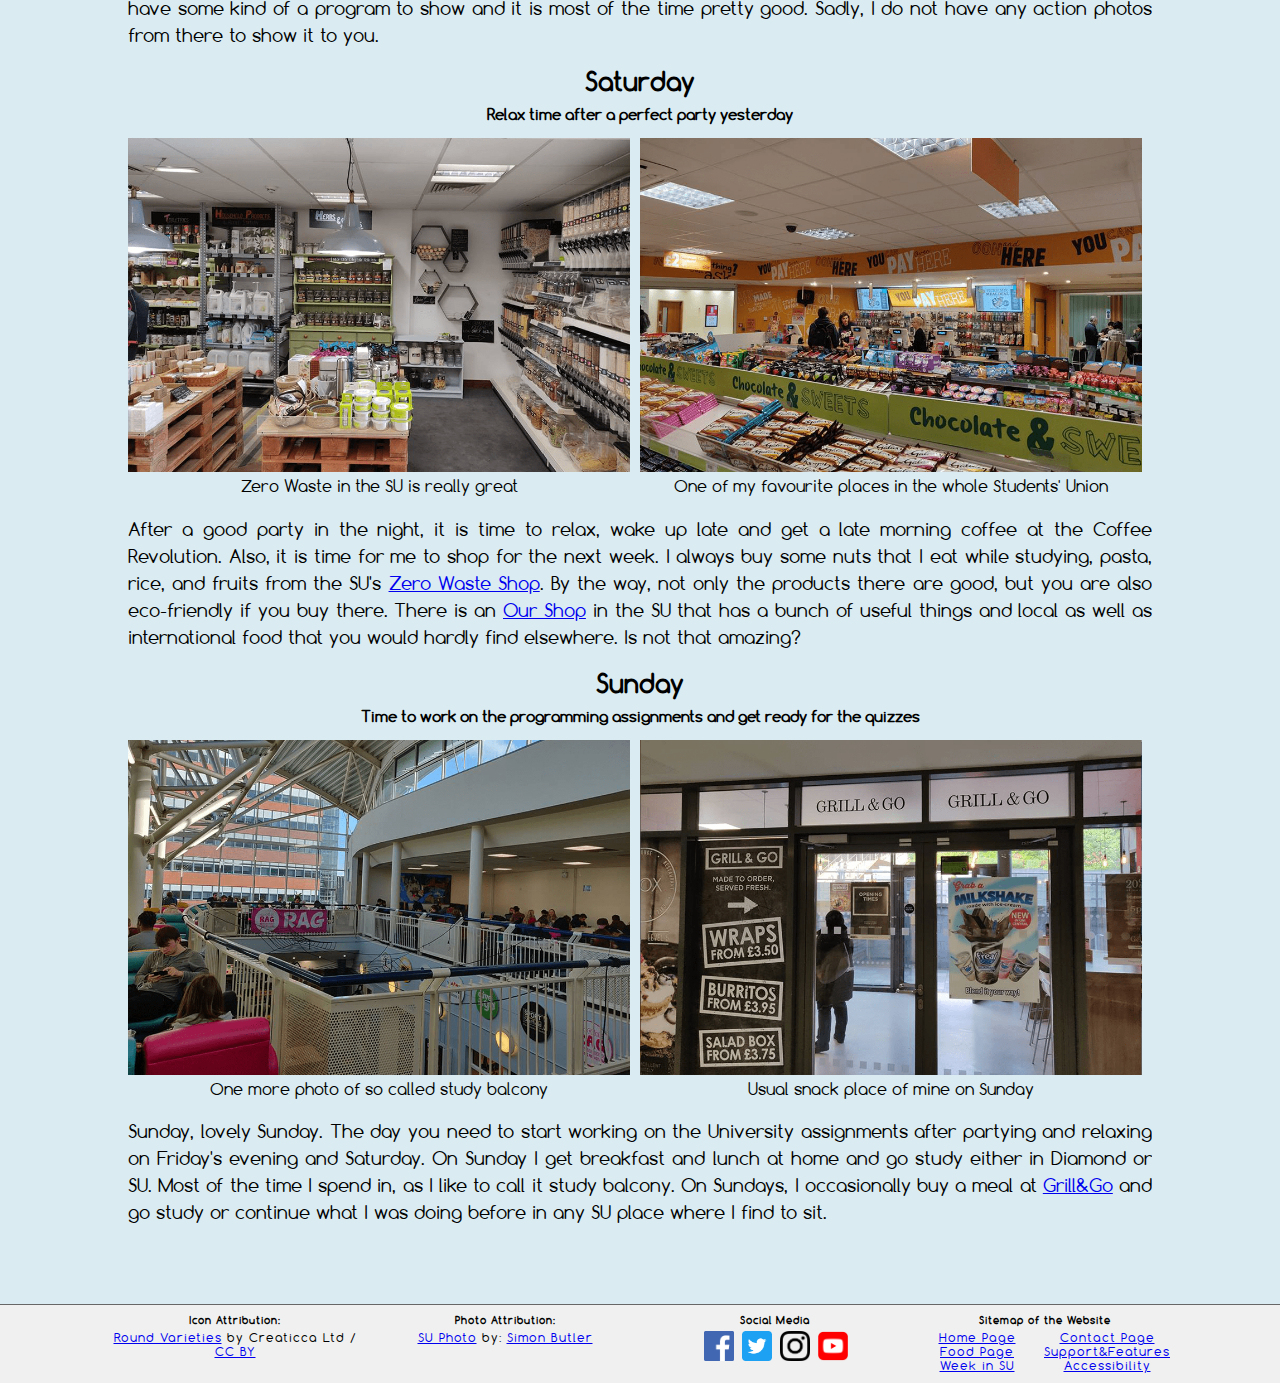
<file: timeline.html>
<!DOCTYPE HTML>
<html lang="en">
  <head>
    <meta charset="UTF-8">
    <title>Weekly Activities at the Student's Union</title>
    <meta name="author" content="Simonas Petkevicius">
    <meta name="viewport" content="width= device-width, initial-scale = 1">
    <link rel="stylesheet" href="css/normalize.css">
    <link rel="stylesheet" href="css/timeline.css">
    <link rel="stylesheet" href="css/header.css">
    <link rel="stylesheet" href="css/footer.css">
    <link rel="stylesheet" href="css/smallMobile.css">
    <link rel="stylesheet" href="css/mediumScreen.css">
    <link rel="stylesheet" href="css/largeScreen.css">
  </head>
  <body>
    <header class="navigation-bar">
      <div class="navMobDropdown">
        <img id="hamburger" alt="dropdown menu button" src="images/Hamburger.png"> 
        <div class="mobDropdown-content">
          <a href="index.html">Home</a>
          <a href="eating_options.html">Food @SU</a>
          <a href="timeline.html">Typical Week in SU</a>
          <a href="features.html">Other Places and Support</a>
          <a href="contact.html">About Us</a>
        </div>
      </div>
      <a href="index.html">
      <img id="logo" alt="Students Union Logo" src="images/COM1008Logo.png">
      </a>
      <nav>
        <div class="navDropdown">
          <a href="#">More</a>
          <div class="dropdown-content">
            <a href="index.html">Home</a>
            <a href="eating_options.html">Food @SU</a>
            <a href="timeline.html">Typical Week in SU</a>
            <a href="features.html">Other Places and Support</a>
          </div>
        </div>
        <a href="contact.html">About</a>
      </nav>
    </header>
    <!--The main content of the page-->
    <article>
      <h1>A Week in the Life of a Computer Science Student</h1>
      <h3> Our story of the typical week in the Students' Union of the University of Sheffield</h3>
      <div id="articleContainer">
        <div class="description">
          <h3>Monday</h3>
          <h5>Let's get ready for the week</h5>
          <!--image figures in flexbox first is on the left, second is on the right side or in column if screen is small-->
          <div class="flexImages">
            <figure class="leftFigure">
              <img src="images/pasty.png" alt="pasty in SU">
              <figcaption>Great place to get some breakfast</figcaption>
            </figure>
            <figure class="rightFigure">
              <img src="images/barone.png" alt="pool in Bar One">
              <figcaption>There are bunch of pool tables</figcaption>
            </figure>
          </div>
          <!--main text of the days activities are here-->
          <p>Ordinary Monday might be different for every student but here is how my Monday starts and goes. 
            Usually, I wake up at 7 am perform my morning routine till 9 am and then go to the students' union to read some material for the classes and on 10 am when <a href="https://su.sheffield.ac.uk/eat-drink-shop/proper-pasty">Proper Pasty Company</a> opens I have some handmade steak pasty for breakfast. After, the breakfast I go to study in some quiet place. Sadly, it is mostly not in the SU. After the lectures somewhere about 7 pm a meet up with my friend to have a drink and play some pool in <a href="https://su.sheffield.ac.uk/eat-drink-shop/bar-one">Bar One</a>.
          </p>
        </div>
        <div class="description">
          <h3>Tuesday</h3>
          <h5>Time to eat and study a little bit more</h5>
          <div class="flexImages">
            <figure class="leftFigure">
              <img src="images/viewdeli.png" alt="vegetarian restaurant The View Deli">
              <figcaption>Great place to get some vegetarian friendly lunch</figcaption>
            </figure>
            <figure class="rightFigure">
              <img src="images/studybalcony.png" alt="study balcony in SU">
              <figcaption>This balcony is a great place to study with friends</figcaption>
            </figure>
          </div>
          <p>I try to wake up consistently so on Tuesday I wake up the same time as on Monday do the same thing till 9 am and go to lectures on the Diamond. After the lectures, I go to get quick and easy lunch in <a href="https://su.sheffield.ac.uk/eat-drink-shop/the-view-deli">The View Deli</a>. While having my lunch I have a quick glance at the lecture slides of Web & Internet Technology if they are up and at 3 pm go to that module's lecture. Later, I have a quick lunch at home and go to study at the Student's Union together with my friends. Because we all know that we are not going to study in our room. ;)
          </p>
        </div>
        <div class="description">
          <h3>Wednesday</h3>
          <h5>Small talk and relax time after the test</h5>
          <div class="flexImages">
            <figure class="leftFigure">
              <img src="images/geta-coffe.png" alt="Coffee Revolution">
              <figcaption>Place to get an amazing coffee and some waffles</figcaption>
            </figure>
            <figure class="rightFigure">
              <img src="images/chilloustide.png" alt="table outside in the SU">
              <figcaption>Outside the Interval Cafe & Bar</figcaption>
            </figure>
          </div>
          <p>On Wednesday the lectures start at 9 am so there is no time to visit SU in the morning. However, after the lectures, there is a great place to get some coffee and have a small talk with your friends. So, on a typical Wednesday after the lectures, I go to the <a href="https://su.sheffield.ac.uk/eat-drink-shop/coffee-revolution">Coffee Revolution</a> whenever I am alone or with friends to get an amazing cup of Americano and a waffle. It brightens up your day instantly if it was rough. By the way, if there is a good weather in the SU there is a nice place to just sit and chill outside.
          </p>
        </div>
        <div class="description">
          <h3>Thursday</h3>
          <h5>Some more studying for different modules</h5>
          <div class="flexImages">
            <figure class="leftFigure">
              <img src="images/newleaf.png" alt="New Leaf">
              <figcaption>Great place to get quick and healthy lunch everyday</figcaption>
            </figure>
            <figure class="rightFigure">
              <img src="images/bar-one.png" alt="Bar One">
              <figcaption>Some more pool tables in the Bar One</figcaption>
            </figure>
          </div>
          <p>On Thursday lectures start again from early morning so I go to the SU to eat lunch in the <a href="https://su.sheffield.ac.uk/eat-drink-shop/new-leaf">New Leaf</a> where you can get a fresh, fast and most importantly healthy meal. At 3 pm it is time to go to the Web & Internet Technology module lecture and learn some more Javascript, HTML, and CSS. Maybe, I will become a web developer someday? Well, we'll know that in three years. Because I really like playing pool, I usually go to play more of it on Thursday together with my course mates in Bar One. </p>
        </div>
        <div class="description">
          <h3>Friday</h3>
          <h5>Party time in the Student's Union club</h5>
          <div class="flexImages">
            <figure class="leftFigure">
              <img src="images/entrance.png" alt="Entrance to the SU">
              <figcaption>This is how the entrance of the SU looks like</figcaption>
            </figure>
            <figure class="rightFigure">
              <img src="images/su.png" alt="SU from the outside">
              <figcaption>Student's Union truly looks amazing</figcaption>
            </figure>
          </div>
          <p>Friday is the hardest day this semester for me as I have lectures and lab classes from 9 am till 5 pm. So after waking up most of my time is spent on computer labs and lecture theaters. However, after dinner and some time relaxing at home the happiest time of the week begins for most students. It is party time in the <a href="https://foundrysu.com/">SU Foundry</a>. Every Friday they have some kind of a program to show and it is most of the time pretty good. Sadly, I do not have any action photos from there to show it to you.</p>
        </div>
        <div class="description">
          <h3>Saturday</h3>
          <h5>Relax time after a perfect party yesterday</h5>
          <div class="flexImages">
            <figure class="leftFigure">
              <img src="images/zerowaste.png" alt="Zero Waste shop">
              <figcaption>Zero Waste in the SU is really great</figcaption>
            </figure>
            <figure class="rightFigure">
              <img src="images/shop.png" alt="Shop in the SU">
              <figcaption>One of my favourite places in the whole Students' Union</figcaption>
            </figure>
          </div>
          <p>After a good party in the night, it is time to relax, wake up late and get a late morning coffee at the Coffee Revolution. Also, it is time for me to shop for the next week. I always buy some nuts that I eat while studying, pasta, rice, and fruits from the SU's <a href="https://su.sheffield.ac.uk/eat-drink-shop/our-zero-waste-shop">Zero Waste Shop</a>. By the way, not only the products there are good, but you are also eco-friendly if you buy there.  There is an <a href="https://su.sheffield.ac.uk/eat-drink-shop/our-shop">Our Shop</a> in the SU that has a bunch of useful things and local as well as international food that you would hardly find elsewhere. Is not that amazing?</p>
        </div>
        <div class="description">
          <h3>Sunday</h3>
          <h5>Time to work on the programming assignments and get ready for the quizzes</h5>
          <div class="flexImages">
            <figure class="leftFigure">
              <img src="images/studybalcony1.png" alt="study balcony">
              <figcaption>One more photo of so called study balcony</figcaption>
            </figure>
            <figure class="rightFigure">
              <img src="images/grillgo.png" alt="Grill and Go cafe">
              <figcaption>Usual snack place of mine on Sunday</figcaption>
            </figure>
          </div>
          <p>Sunday, lovely Sunday. The day you need to start working on the University assignments after partying and relaxing on Friday's evening and Saturday. On Sunday I get breakfast and lunch at home and go study either in Diamond or SU. Most of the time I spend in, as I like to call it study balcony. On Sundays, I occasionally buy a meal at <a href="https://su.sheffield.ac.uk/eat-drink-shop/grill-go">Grill&Go</a> and go study or continue what I was doing before in any SU place where I find to sit.</p>
        </div>
      </div>
    </article>
    <footer>
      <!--created flexbox for footer that it could be represented in column when screen is small and row when screen is big-->
      <div id="flexSections">
        <!--first section of the footer others goes like second/third/fourth-->
        <div id="footerFirst">
          <h5> Icon Attribution: </h5>
          <p><a href="https://www.iconfinder.com/iconsets/round-varieties
            ">Round Varieties</a> by Creaticca Ltd / <a href="http://creativecommons.org/licenses/by/3.0/">CC BY</a></p>
        </div>
        <div id="footerSecond">
          <h5> Photo Attribution: </h5>
          <a href="https://www.flickr.com/photos/electrolyte2006/6727441133/in/photostream/">SU Photo</a> by: <a href="https://www.simonbutlerphotography.com/">Simon Butler</a>
        </div>
        <div id="footerThird">
          <h5> Social Media </h5>
          <div id="socialMedia">
            <a href="https://www.facebook.com/sheffieldstudentsunion"><img src="images/facebook.png" alt="facebook icon"></a>
            <a href="https://twitter.com/SheffieldSU"><img src="images/twitter.png" alt="twitter icon"></a>
            <a href="https://www.instagram.com/sheffieldsu/"><img src="images/instagram.png" alt="instagram icon"></a>
            <a href="https://www.youtube.com/user/sheffieldunion"> <img src="images/youtube.png" alt="youtube icon"></a>
          </div>
        </div>
        <div id="footerFourth">
          <h5>Sitemap of the Website</h5>
          <div id="sitemap">
            <div class="sitemapColumn">
              <a href="index.html">Home Page</a>
              <a href="eating_options.html">Food Page</a>
              <a href="timeline.html">Week in SU</a>
            </div>
            <div class="sitemapColumn">
              <a href="contact.html">Contact Page</a>
              <a href="features.html">Support&Features</a>
              <a href="accessibility.html">Accessibility</a>
            </div>
          </div>
        </div>
      </div>
    </footer>
  </body>
</html>
</file>
<file: css/accessibility.css>
/*-------------Written By Manas Sarpatwar------------*/
/*Styles for accessibility*/
@font-face {
    font-family: Comfortaa;
    src: url(../fonts/comfortaa.regular.ttf);
}
/*Applying font to the whole page*/
body, html {
    font-family: "Comfortaa", sans-serif;
    height: 100%;
    margin: 0;
    /*Only works on chrome and firefox*/
    scroll-behavior: smooth;
}

/*---flex grow the wrapper that it would expand the whole page and the footer would appear in the bottom
---------Written By Simonas Petkevicius---------*/
#wrapperAccessibility {
    padding: 0 2%;
    background-color: #daecf2;
    overflow: hidden;
    flex-grow: 1;
}
 /* styling the heading */
h1 {
    font-weight: normal;
    font-size: 2em;
    text-align: center;
    margin: 0;
    padding: 40px 3% 5% 3%;
}
/* accessibility style */
#wrapperAccessibility #statement {
    font-size: 1em;
    margin: 1%;
}
ul li {
    padding: 1%;
}

/*--------------Written By Simonas Petkevicius------------*/
/* that the content would not shrink if it is bigger than screen */
footer, #statement, h1, #footerBottom {
    flex-shrink: 0;
}
/* set the footer to the bottom of the screen cause there is not enough info*/
#footerBottom {
    display: flex;
    flex-direction: column;
    min-height: 100%;
    align-items: stretch;
}
</file>
<file: css/header.css>
/*Written By Manas Sarpatwar*/
/*Styles for header*/
nav {
    width: 50%;
    display: flex;
    float: right;
}
nav a {
    color: black;
    text-decoration: none;
    margin: auto;
}
nav a:hover {
    margin: auto;
}

#logo {
    display: block;
    width: 280px;
    margin: auto;
}
nav {
    display: none;
}
#hamburger {
    position: absolute;
    width: 35px;
    padding: 40px 10% 55px 5%;
}
.navMobDropdown {
    display: flex;
    flex-direction: row;
    position: relative;
}
.mobDropdown-content {
    display: none;
    position: absolute;
    width: 100vw;
    margin: 120px 0 0 0;
    font-size: 150%;
    z-index: 2;
}
.mobDropdown-content a {
    width: 100vw;
    text-decoration: none;
    border-bottom: 2px solid #9c9c9c;
    background-color: #e6e6e6;
    display: block;
    padding: 20px 0;
    flex-direction: column;
    text-align: center;
    justify-content: center;
    color: black;
}
.navMobDropdown:hover .mobDropdown-content {
    display: block;
}
.mobDropdown-content a:hover {
    background-color: #9c9c9c;
}
</file>
<file: css/footer.css>
/*overall style of the footer, background, border etc. */
footer {
    width: 100%;
    background-color: #f0f0f0;
    border-top: #676767 solid 1px;
    font-size: 12px;
    flex-shrink: 0;
    letter-spacing: 1px;
    justify-content: center;
}
/*set footer text margins */
footer h5, footer p {
    margin: 5px 0;
}
/* Define the size of the icons that it wouldn't be too big */
#socialMedia img {
    height: 30px;
    max-width: 100%;
    overflow: hidden; 
}
/* Make social media inline block that it would be possible to add margins*/
#socialMedia a {
    display: inline-block;
    margin-right: 8px;
}
/* Make footer sections align in center and on the start of the flex box */
#flexSections {
    display: flex;
    margin: auto;
    justify-content: center;
    align-items: flex-start;
    height: inherit;
}
/* Display social media icons in a row */
#socialMedia {
    display: flex;
    flex-direction: row;
    justify-content: center;
    margin: 3px 0;
}
/* Styles all divs except footerFourth and sitemap*/
#flexSections div:not(#footerFourth):not(#sitemap) {
    width: 260px;
    margin: 5px;
    text-align: center;
}
/* Make the sitemap footer display in two columns each of 3 rows */
#footerFourth{
    display: flex;
    margin: 5px 0 0 0;
    flex-direction: column;
    align-items: center;
}
/*  that the content of the section would align with other content */
#footerFourth h5{
    margin-bottom: 0px;
}
#sitemap {
    display: flex;
    flex-direction: row;
    width: 260px;
    margin: 0 5px 5px 5px;
    text-align: center;
}
/* display sitemap content in two columns */
.sitemapColumn {
    display: flex;
    flex-direction: column;
    align-items: center;
    margin:0;
}
</file>
<file: css/smallMobile.css>
/*for very very small devices*/
@media screen and (max-width: 450px) {
    /*--------mobile header--------*/
    .navigation-bar #logo {
        width: 40%;
    }
    .navMobDropdown #hamburger {
        padding-top: 5%;
        width: 7%;
    }
    .navMobDropdown .mobDropdown-content {
        width: 100px;
        font-size: 1em;
        margin: 15% 0 0;
    }
    .bg {
        height: 90vh;
        min-height: 700px
    }
    .bg #learnmore{
        width: 50vw;
        font-size: 5vw;
    }
    /* footer */
    #sitemap {
        flex-direction: column;
    }
}
</file>
<file: css/mediumScreen.css>
@media screen and (max-width: 770px) {
    
    #flexSections {
        align-items: center;
        flex-direction: column;
    }
    form {
     max-width: 80%;
	}
    #sitemap {
        max-width: 100%;
    }
}
</file>
<file: css/largeScreen.css>
/*Written By Manas Sarpatwar*/
/*Styles for desktop*/
@media screen and (min-width: 1000px){
    /*Background is higher quality*/
    .bg{
        width:100%;
        height: 95vh; 
        min-height: 700px;
        background-position: center;
        background-repeat: no-repeat;
        background-size: cover;
        background-image: url("../images/Home-Featured.jpg");
        display: grid;
        align-items: center;
        margin: auto;
    }

    nav{
        display: flex;
        flex-direction: row;
        justify-content: center;
        margin: 15px 0 0 0;
    }
    
    #logo{
		display: inline;
        width: 200px;
    }
    
    /*------------Desktop navigation-------------*/
    nav a{
        font-size: 1.5em;
        padding: 0;
    }
    
    nav a:hover{
        padding: 0;
    }
    
    /*Inline horizontal nav*/
    .navDropdown{
        position: relative;
        display: flex;
        flex-direction: row;
        margin: 2px 0 0 37%;
        padding: 20px 150px 25px 0;
        font-size: 1em;
    }
    
    .dropdown-content{
        display: none;
	    position: absolute;
        background-color: #e6e6e6;
	    width: 100vw;
	    height: 90px;    
        top: 70px;  
	    left: -68.5vw;
        z-index: 1;
    }
    
    .dropdown-content a{
        display: grid;
        align-items: center;
        text-align: center;
        font-size: 1.5em;
        width: inherit;
        height: inherit;
    }
    
    /*Cursor is normal when hovering on nav more*/
    .navDropdown:hover{
        cursor: default;
    }
    
    .navDropdown:hover .dropdown-content{
        display: flex;
        flex-direction: row;

    }
    
    .dropdown-content a:hover{
        background-color:  #9c9c9c;
        padding: 0;
    }
    
    /*Hamburger icon hidden*/
    #hamburger{
        display: none;
    }
    
    /*Mobile dropdown is hidden*/
    .navMobDropdown{
        display: none;
    }
	
    /*------------Nav end--------------*/
	
    /*Increased font in the home page*/
    .bg #featured1{
        padding: 0;
		font-size: 3.5em;
	}
	
	.bg #featured2{
		font-size: 1.5em;
	}
    
    .bg #learnmore{
        width: 300px;
        font-size: 2em;
    }
	
    #hangOut{
        padding: 5% 2%;
    }
    
    #featuredIcons {
        flex-direction: row;
        max-width: 80%;
        margin: 10px auto;
    }

    #noscript p{
        width: 20vw; 
    }
	/*------------Eating options-------------*/
	#slogan{
        width: 100vw;
        display: flex;
        flex-direction: row;
        text-align: center;
	    justify-content: center;
	    padding: 2% 0 0 0;
        font-size: 3em;
	}
	
	#heart{
        display: block;
   	    margin: 0 5% 0 5%;
        width: 200px;
        height:200px;
	}
    
    .eatImages{
        margin: 0 5%;
	}
    
    .options{
        flex-direction: row;
    }

    /*----------Contact Us Page---------------*/
    /* Changing the direction */
    #flexContact, #flexSections, .flexImages {
        flex-direction: row;
    }
    .about{
        width: 40vw;
    }
    /*----------Accessibility-----------------*/
    #wrapperAccessibility h1{
        padding: 5% 5% 0 5%;
    }
    
    #wrapperAccessibility ul li{
        font-size: 1.4em;
    }
    
    #wrapperAccessibility #statement{
        padding: 2% 10%;
    }
	
    /*----------Other places and support------*/
    /* Changing the direction */
    #wrapperFeatures .suFeatures{
        flex-direction: row;
        padding: 3%;
    }
    
    #wrapperFeatures .suFeatures p{
        margin: 0 5%;
    }
    #wrapperFeatures .heading {
        font-size: 3em;
    }
    #suSocieties p{
        padding: 0 20%;   
    }
    #studyPlaces ul{
        padding: 0 20%;
    }
    #supportOptions p {
        padding: 0 20%;
    }
    /* footer written by Simonas Petkevicius */
    #flexSections {
        align-items: flex-start;
    }   
    
}
</file>
<file: css/contact.css>
/*Styles for the contact page*/
/* Applying font to the whole page */
@font-face {
    font-family: Comfortaa;
    src: url(../fonts/comfortaa.regular.ttf);
}
body, html {
    font-family: "Comfortaa", sans-serif;
    margin: 0;
    height: 100%;
}
/* Add padding before the first heading */
#developers h2 {
    padding: 20px 0 0 0;
    margin: 0;
}
/* To wrap the contact page and put colouring into it*/
#wrapperContact {
    background-color: #daecf2;
    height: inherit;
}
/* align text in the center */
#developers {
    text-align: center;
}
/* Display info of the developers in the flex box*/
#flexContact {
    display: flex;
    justify-content: center;
    flex-direction: column;
}
/* Set dimensions of images that it would not increase in size unexpectedly and make images round if they are not */
.about img {
    border-radius: 50%;
    width: 200px;
    height: 200px;
}
/* Set margin for text */
.about p, h4 {
    margin: 2%;
}
/* About the developers styling */
.about .aboutText {
    margin: 10px 10%;
    align-items: center;
    text-align: justify;
}
/* Styling the accessibility statement */
#accessibilityStatement {
    text-align: center;
    padding: 2% 9%;
}
/* Info about us in flex box */
#contactUs {
    display: flex;
    flex-direction: column;
    justify-content: center;
    text-align: center;
    padding-top: 30px;
    margin: 0;
}
/* header and subtitle padding and margins */
#contactUs p, #contactUs h2 {
    padding: 0 0 20px 0;
    margin: 0;
}
/* Textarea label styling */
label {
    display: block;
    padding: 20px 0 3px 5px;
    letter-spacing: 2px;
    font-weight: 600;
}
/* Centre the form within the page */
form {
    margin: 0 auto;
    max-width: 500px;
}
/* Text box style */
input, textarea {
    width: 95%;
    height: 27px;
    background: white;
    border: 1px solid #dedede;
    padding: 10px;
    margin-top: 3px;
    font-size: 0.9em;
    border-color: rgb(211, 211, 211);
    border-radius: 5px;
}
/* text area size */
textarea {
    height: 100px;
}
/* When someone selects the form field it creates a silver border */
input:focus, textarea:focus {
    border: 2px;
    border-style: solid;
    border-color: rgb(192, 192, 192);
}
/* submit button stylying */
#submit {
    width: 127px;
    height: 38px;
    font-weight: 600;
    border: solid;
    text-align: center;
    margin: 20px 0;
    cursor: pointer;
    border-color: rgb(211, 211, 211);
}
/* That the user would see that he hovered over form submition button */
#submit:hover {
    opacity: .7;
}
</file>
<file: css/eating-options.css>
/*-------------Written By Manas Sarpatwar------------*/
/*Styles for eating options*/
/*Setting the font*/
 @font-face {
    font-family: Comfortaa;
    src: url(../fonts/comfortaa.regular.ttf);
}
/*Applying font to the whole page*/
 body, html {
    font-family: "Comfortaa", sans-serif;
    height: 100%;
    margin: 0;
}
/*Background color and font color*/
#wrapperEatingOptions {
    color: Black;
    background-color: #daecf2;
}
/*de-styling Links in the page*/
/*Catchy tagling*/
#slogan {
    display: flex;
    flex-direction: column;
    text-align: center;
    justify-content: center;
    padding: 2% 0 0 0;
    font-size: 2em;
}
/*styles for heart icon*/
#heart {
    display: block;
    margin: auto;
    width: 150px;
    height: 150px;
    transition: transform .3s ease;
}
/*Transition effect for heart*/
#heart:hover {
    transform: scale(1.1);
}
/*Check out tag*/
#checkOut {
    display: flex;
    font-weight: normal;
    flex-direction: column;
    justify-content: center;
    padding: 2% 5%;
    text-align: center;
    font-size: 2em;
}

#eatingOptions{
    padding: 0 3%;
}

#eatingOptions .eatLink {
    font-size: 1.4em;
}

/*Setting style for eating options*/
.eatImages {
    display: flex;
    margin: 10% auto 0 auto;
    width: 200px;
    transition: transform .3s;
}
/*Transition for eating options images*/
.eatImages:hover {
    transform: scale(1.1);
}
.options{
    display: flex;
    flex-direction: column;
}
/*Eating options info*/
#eatingOptions p {
    justify-content: center;
    text-align: center;
    font-size: 1.13em;
    padding: 2% 5%;
    margin: 0;
}

/*for twitter @links*/
#eatingOptions a:hover {
    color: #9c9c9c;
}
</file>
<file: css/features.css>
/*Setting the font*/
/*Styles for other places and support*/
@font-face {
    font-family: Comfortaa;
    src: url(../fonts/comfortaa.regular.ttf);
}
/*Applying font to the whole page*/
body, html {
    font-family: "Comfortaa", sans-serif;
    margin: 0;
}
/* Puts our background color, aligns the text in the middle and creates a flex layout */
#wrapperFeatures {
    background-color: #daecf2;
    text-align: center;
    display: flex;
    flex-direction: column;
}

#wrapperFeatures a:hover{
     color: #9c9c9c;
}
/* Makes names bigger */
.featureLink {
    font-size: 1.3em;
    font-weight: normal;
}
/* aligns heading in the middle */
#wrapperFeatures .heading {
    font-weight: normal;
    display: block;
    font-size: 2em;
    text-align: center;
    margin: auto;
    padding: 50px 5% 0 5%;
}
/* Displays SU features in the flex column */
#wrapperFeatures .suFeatures {
    display: flex;
    flex-direction: column;
    padding: 8%;
    font-size: 1.13em;
}
/* creates fixed size images that all of them would be consistent */
.featuresImages {
    display: flex;
    margin: auto;
    width: 200px;
    height: 200px;
    padding: 0 5%;
    transition: transform .3s;
}
/* Response if user hover the mouse on the images */
.featuresImages:hover {
    transform: scale(1.1);
}
/*-------------Setting font size-----Written By Manas Sarpatwar-------*/
#suSocieties{
    font-size: 1.13em;
}
#suSocietiesHeading h2{
    font-size: 1em;
}
#studyPlaces ul{
    list-style: none;
    font-size: 1.13em;
    text-align: center;
    padding: 0 5%;
}
#studyPlaces p{
    font-size: 1.13em;
    padding: 0 5%;
}
#supportOptions p {
    font-size: 1.13em;
    padding: 0 5%;
}
#supportSlogan{
    font-size: 1.7em;
}
.title{
    font-size: 2em;
    font-weight: normal;
    margin: 0;
}
#tagline {
    text-align: center;
    font-size: 1em;
}
</file>
<file: css/main.css>
/*-------------Written By Manas Sarpatwar------------*/
/*Styles for home*/
@font-face {
    font-family: Comfortaa;
    src: url(../fonts/comfortaa.regular.ttf);
}
/*Applying font to the whole page*/
body, html {
    font-family: "Comfortaa", sans-serif;
    height: 100%;
    margin: 0;
    /*Only works on chrome and firefox*/
    scroll-behavior: smooth;
}
#wrapperMain {
    background-color: #daecf2;
}
/*Adding background image*/
.bg {
    width: 100%;
    height: 100vh;
    min-height: 700px;
    background-position: center;
    background-repeat: no-repeat;
    background-size: cover;
    /*Background of lower quality for mobile users*/
    background-image: url("../images/Home-Featured-min.jpg");
    margin-top: -18px;
}
/*Styles applied to tagline*/
#featured1 {
    display: block;
    color: white;
    text-align: center;
    font-size: 3em;
    padding: 20% 2% 0 2%;
}
#featured2 {
    display: block;
    color: white;
    font-size: 2em;
    text-align: center;
    padding: 5% 0;
    letter-spacing: 4px;
}
/*Learn more button*/
#learnmore {
    display: block;
    width: 250px;
    font-size: 1.5em;
    background: #d64d4d;
    text-decoration: none;
    text-align: center;
    color: black;
    border-radius: 230px;
    padding: 5px 0;
    margin: auto;
}

/*firefox shows colors differently*/
@-moz-document url-prefix() {
    #learnmore {
    background: #d64036;
}
.bg #learnmore:hover {
    background: #e83519;
}
}
/*button effect for learnmore*/
 #learnmore:hover {
    background: #ce3737;
    color: #d1d1d1;
}
#hangOut {
    margin: auto;
    text-align: center;
    font-size: 3em;
    padding: 12% 2% 5% 2%;
}
/*-------------------------------------------*/
/*Written By Simonas Petkevicius*/
/*Creating flex box for displaying icons*/
#featuredIcons {
    display: flex;
    flex-direction: column;
    flex-wrap: wrap;
    flex: 2 0 auto;
    vertical-align: top;
    justify-content: center;
    text-align: center;
    height: 100%;
    margin: 10px 2%;
}
#featuredIcons> div {
    width: 50%;
    height: 50%;
    margin: auto;
}
#featuredIcons p {
    margin-bottom: 0;
    padding: auto;
}
.centre {
    display: block;
    margin: auto;
    width: 50%;
    max-width: 120px;
    max-height: 120px;
    transition: transform .3s;
}
.centre:hover {
    transform: scale(1.1);
}
#findUS {
    padding: 2% 0 0 0;
    text-align: center;
}

/*If JavaScript is off Written by Manas Sarpatwar*/
#noscript {
    background-image: url("../images/map.png");
    width: 100%;
    height: 400px;
    background-repeat: no-repeat;
    background-position: center;
    background-size: cover;
    border-radius: 20px;
}
#noscript span {
    padding: 0 2%;
}
#noscript p {
    position: absolute;
    right: 35px;
    width: 50vw;
    background-color: white;
}
#noscript a {
    text-decoration: none;
    color: black;
    display: inline-block;
}
/*------------------------------------*/

#map {
    height: 400px;
    width: 96vw;
    margin: auto auto 10px auto;
    border-style: solid;
    border-width: 5px;
    border-radius: 25px;
    border-color: rgb(240,240,240);
}
#map p {
    display: flex;
    justify-content: flex-end;
    font-size: 0.7em;
}
</file>
<file: css/Support.css>
/*Setting the font READ ABOUT THIS https://blog.fontspring.com/2011/02/the-new-bulletproof-font-face-syntax*/
 @font-face{
     font-family: Comfortaa;
     src : url(../fonts/comfortaa.regular.ttf);
}
/*Applying font to the whole page*/
 body, html {
     font-family: "Comfortaa", sans-serif;
     margin: 0;
}

#wrapperSupport{
    background-color: #daecf2;
    text-align: center;
}

h2{
    font-weight: normal;
    display: block;
    font-size: 3em;
    text-align: center;
    margin: 0;
    padding: 20px 0;
}

#supportOptions p{
    text-align: center;
    font-size: 1.5em;
    padding: 0 5% 20px 7%;
    margin: 0;
}

.title{
    font-size: 2em;
}

.title > a{
    text-decoration: underline;
    color: black;
}

.title > a:hover{
    color: #9c9c9c;
}

#tagline{
    display: flex;
    flex-direction: column;
    justify-content: center;
}

#tagline p{
    font-weight: normal;
    font-size: 2em;
    margin: 5px;
}
</file>
<file: css/timeline.css>
/*---------------------------------------------------------------*/
/*Styles for weekly timeline*/
/*Setting the font*/
@font-face {
    font-family: Comfortaa;
    src: url(../fonts/comfortaa.regular.ttf)}
/*Applying font to the whole page*/
body,html {
    font-family: "Comfortaa",sans-serif;
    margin: 0;
    display: flex;
    flex-direction: column;
}
/*Change main content background colour to #daecf2 */
article {
    background-color: #daecf2;
}
/* Display images in flexbox, in mobiles direction columns,
   in larger screens direction row in the next css */
.flexImages {
    display: flex;
    flex-direction: column;
    text-align: center;
}
/* Set LHS image to nicely align near the side */
.leftFigure {
    margin: 10px 10px 2px 0;
}
/* Set RHS image to nicely align near the side */
.rightFigure {
    margin: 10px 10px 2px 0;
}
/* Set all images to the same size that they would look consisten and wouldn't be cropped*/
figure img {
    height: auto;
    max-width: 100%;
    float: left;
    margin-bottom: 5px;
}
/* Make headings to align in center*/
.description h5, h1, h3 {
    text-align: center;
}
/* Make heading (subtitle of the bigger heading) more evenly spaced and bigger*/
.description h5 {
    font-size: 15px;
    margin: 10px auto 5px;
}
/* Make the weekly CS student's activities article centered align
   and leave more space from both sides */
#articleContainer {
    width: 80%;
    padding: 30px 0;
    margin: 30px auto 30px;
    position: relative;
    overflow: hidden;
}
/* Make h3 font size bigger and decrease automatic margin to 5px*/
.description h3 {
    margin: 5px auto;
    font-size: 25px;
}
/* Increase the size of the font make it align justify */
.description p {
    font-size: 18px;
    line-height: 1.5em;
    text-align: justify;
    word-spacing: 1px;
}
</file>
